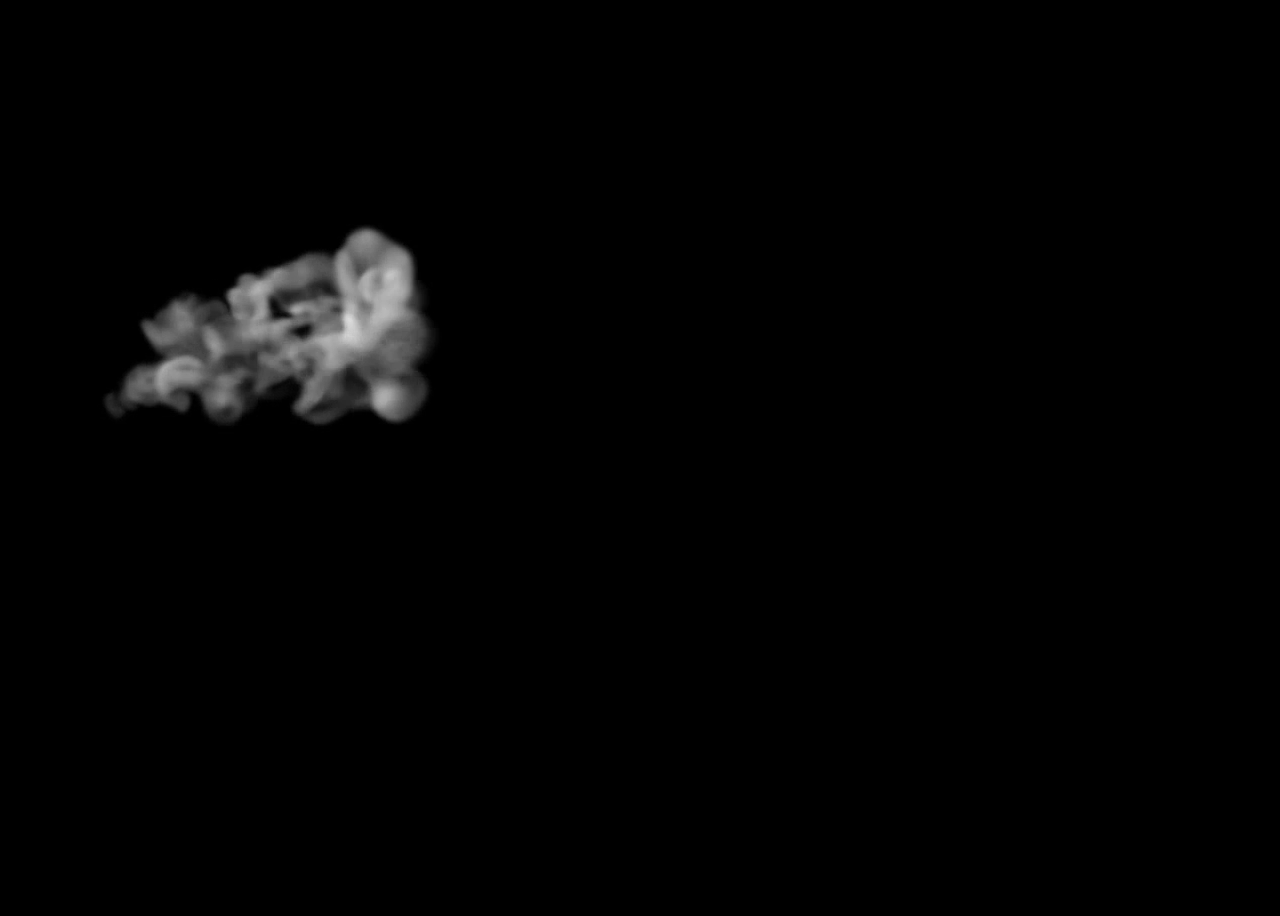
<file: Smoke_animation/index.html>
<!DOCTYPE html>
<html>
    <head>
        <title>Smoke Effect</title>
        <style type="text/css">
        body{
            background: black;
        }
        section{
            height: 100vh;
        }
        video{
            object-fit: cover;
            margin-left: 10px;
        }
        h1{
            position: absolute;
            top: 35%;
            left: 20%;
            color: #ddd;
            font-size: 5em;
            letter-spacing: 0.2em;
        }
        h1 span{
            opacity: 0;
            display: inline-block;
            animation: animate 1s linear forwards;
        }
        @keyframes animate{
            0%{
                opacity:0;
                transform: rotateY(90deg);
                filter: blur(10px);
            }
            100%{
                opacity:1;
                transform: rotateY(0deg);
                filter: blur(0px);
            }
        }
        h1 span:nth-child(1){
            animation-delay:0s ;
        }
        h1 span:nth-child(2){
            animation-delay:1s ;
        }
        h1 span:nth-child(3){
            animation-delay:1.5s ;
        }
        h1 span:nth-child(4){
            animation-delay:2s ;
        }
        h1 span:nth-child(5){
            animation-delay:2.5s ;
        }
        h1 span:nth-child(6){
            animation-delay:3s ;
        }
        h1 span:nth-child(7){
            animation-delay:3.5s ;
        }
        </style>
    </head>
    <body>
        <section>
            <video src="smoke.mp4" autoplay muted></video>            
            <h1>
                <span>S</span>
                <span>A</span>
                <span>M</span>
                <span>Y</span>
                <span>A</span>
                <span>K</span>
                <span>A</span>
            </h1>
        </section>
    </body>
</html>
</file>
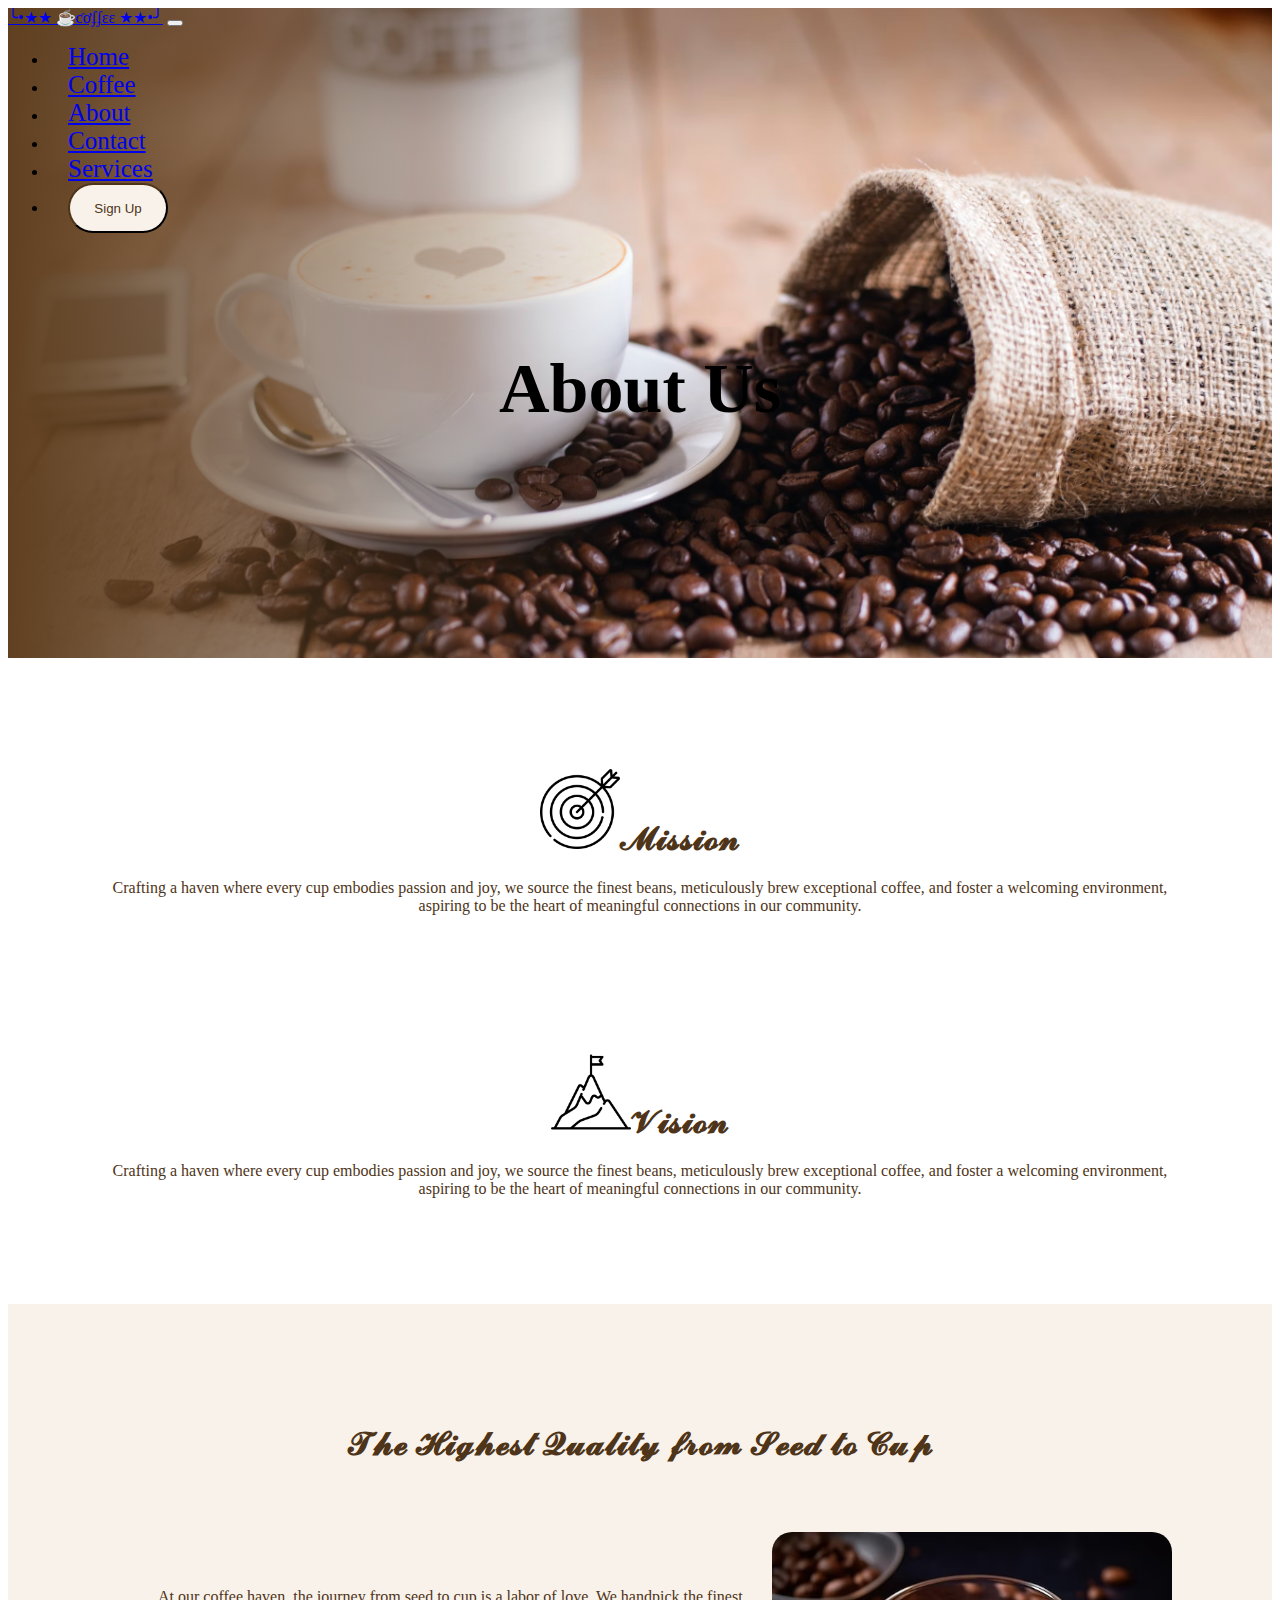
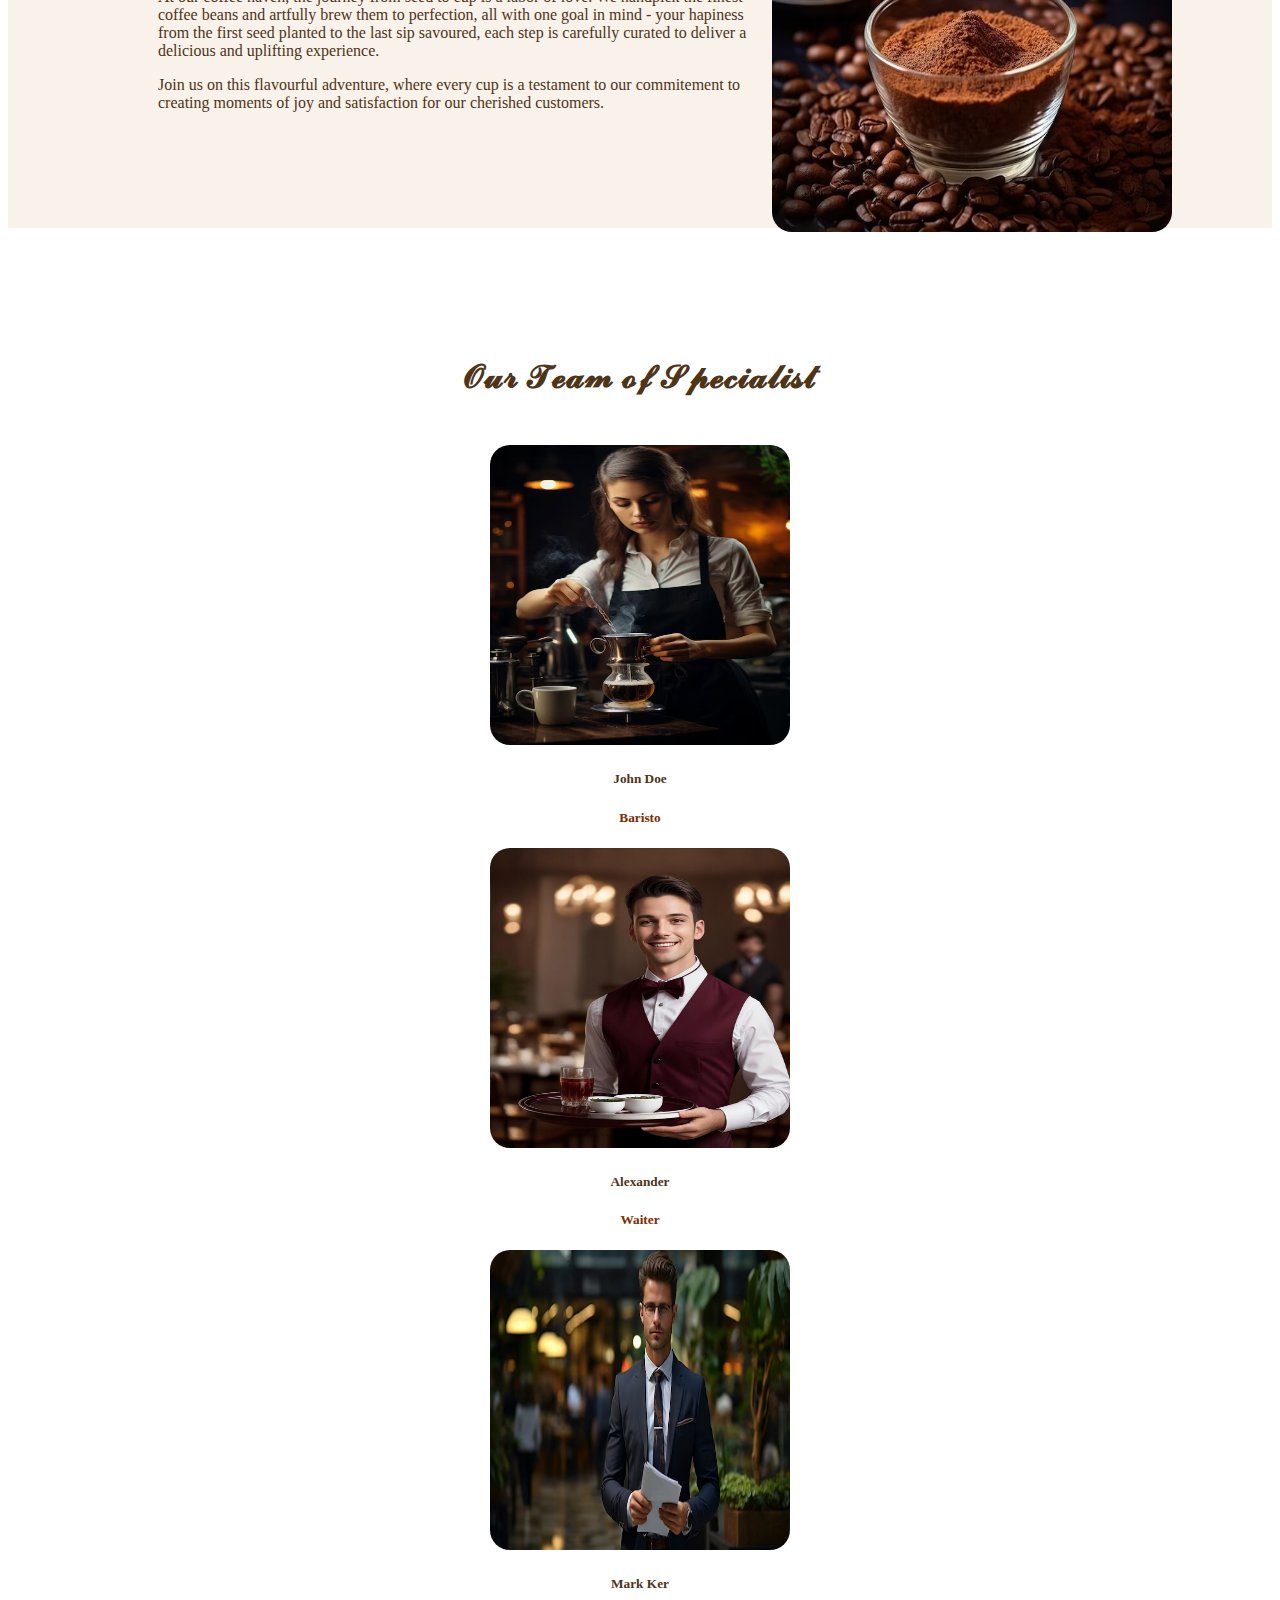
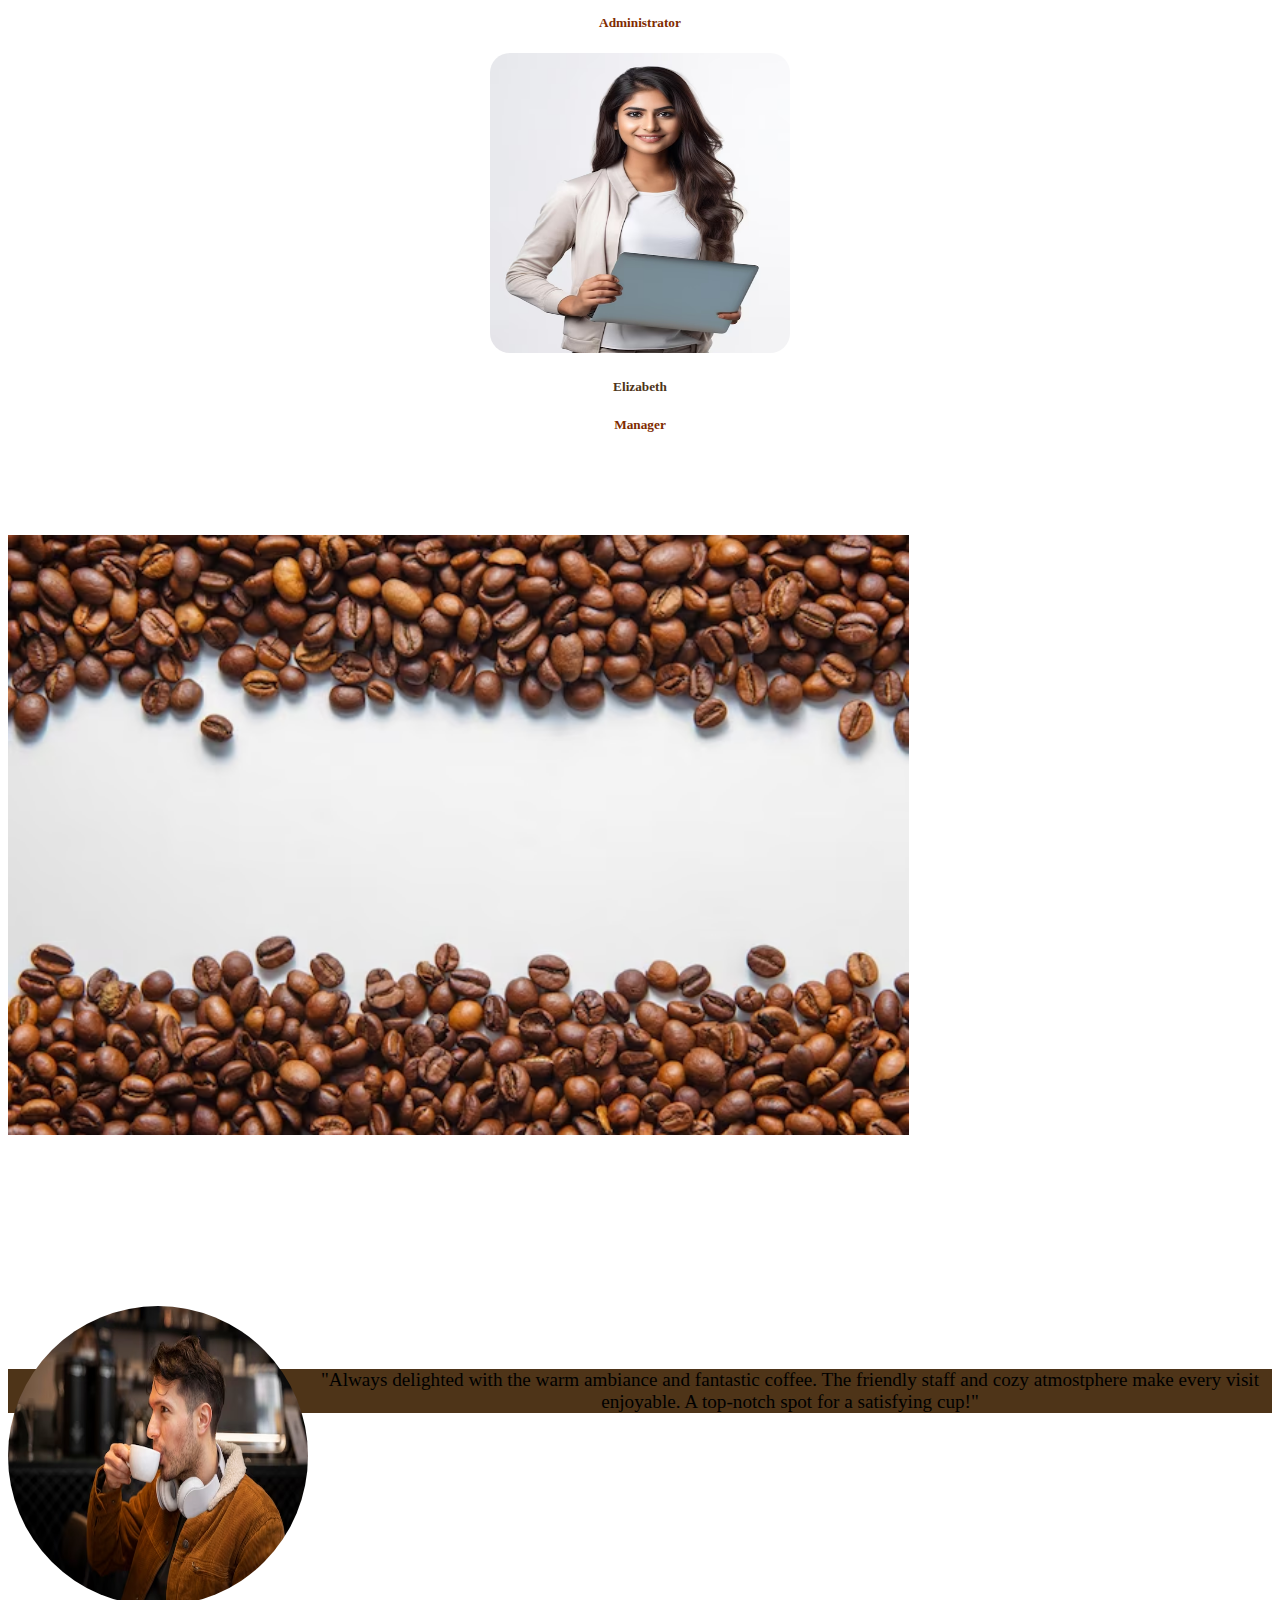
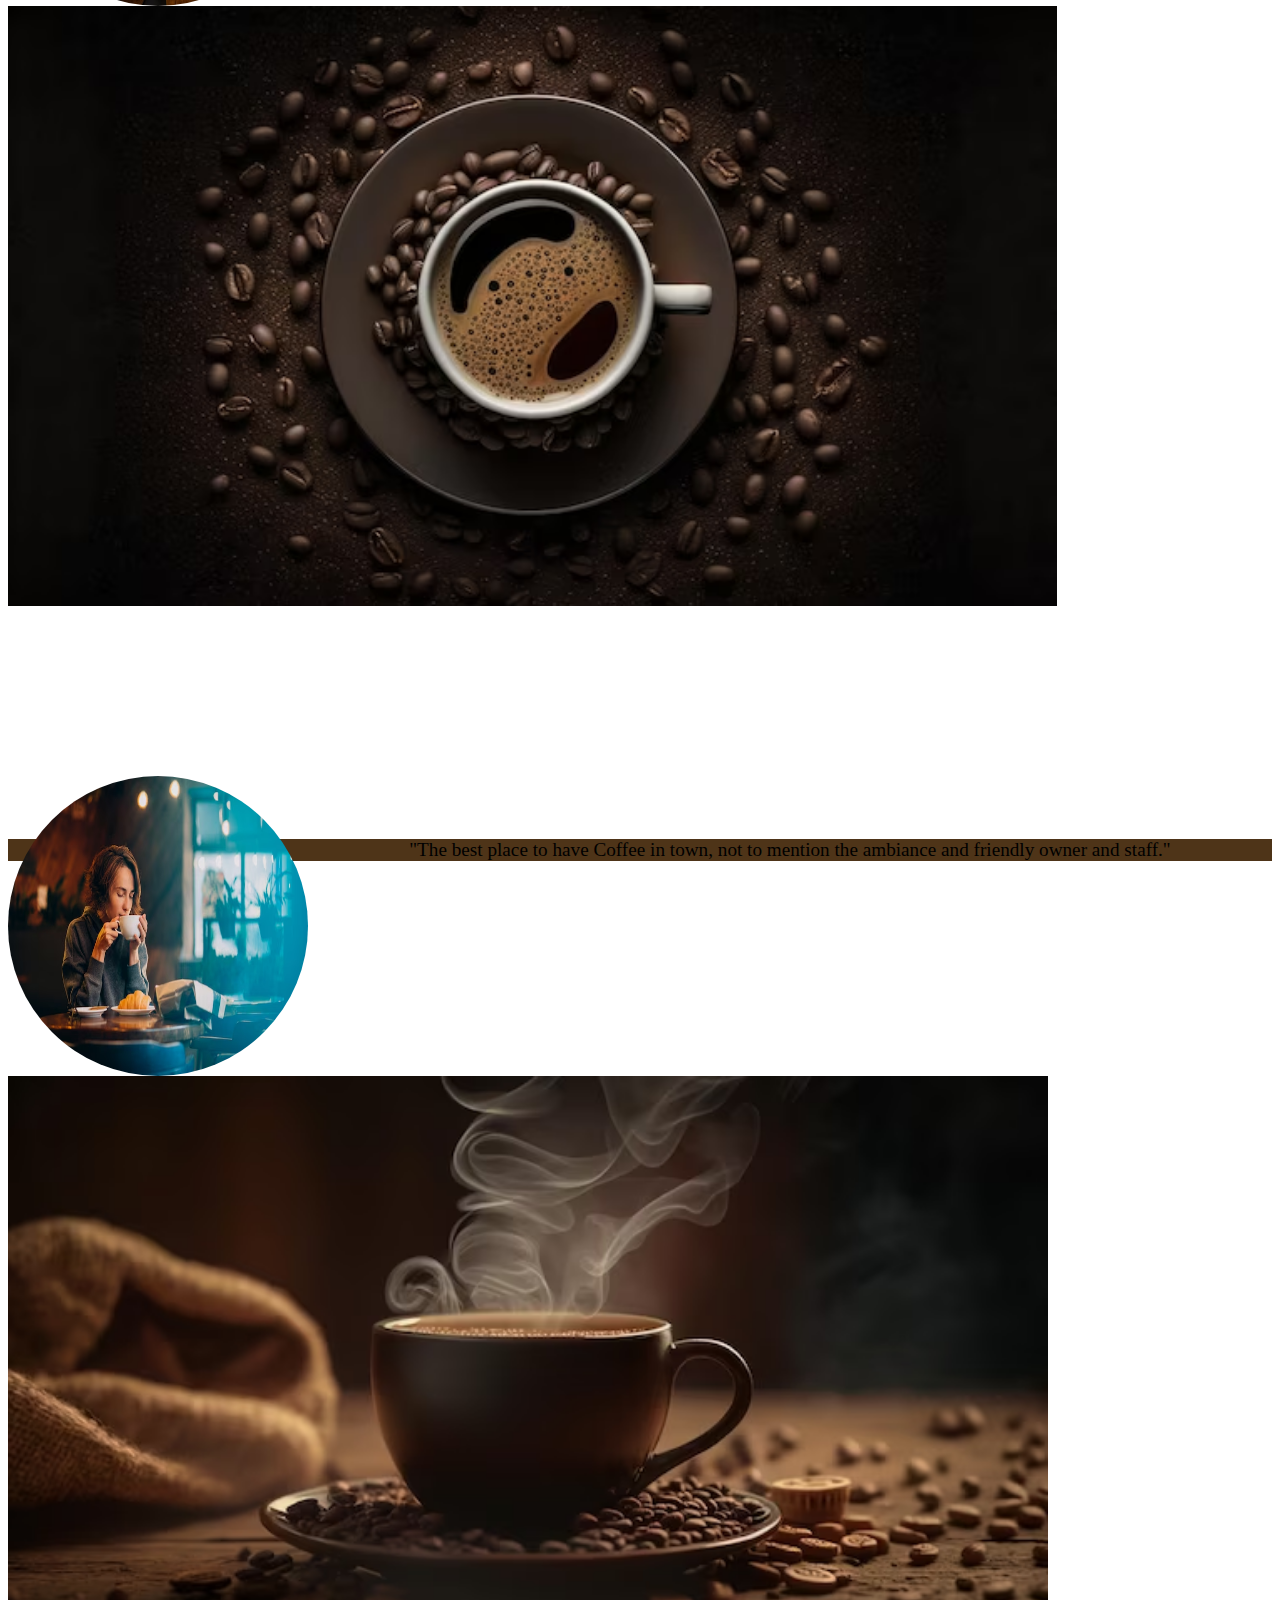
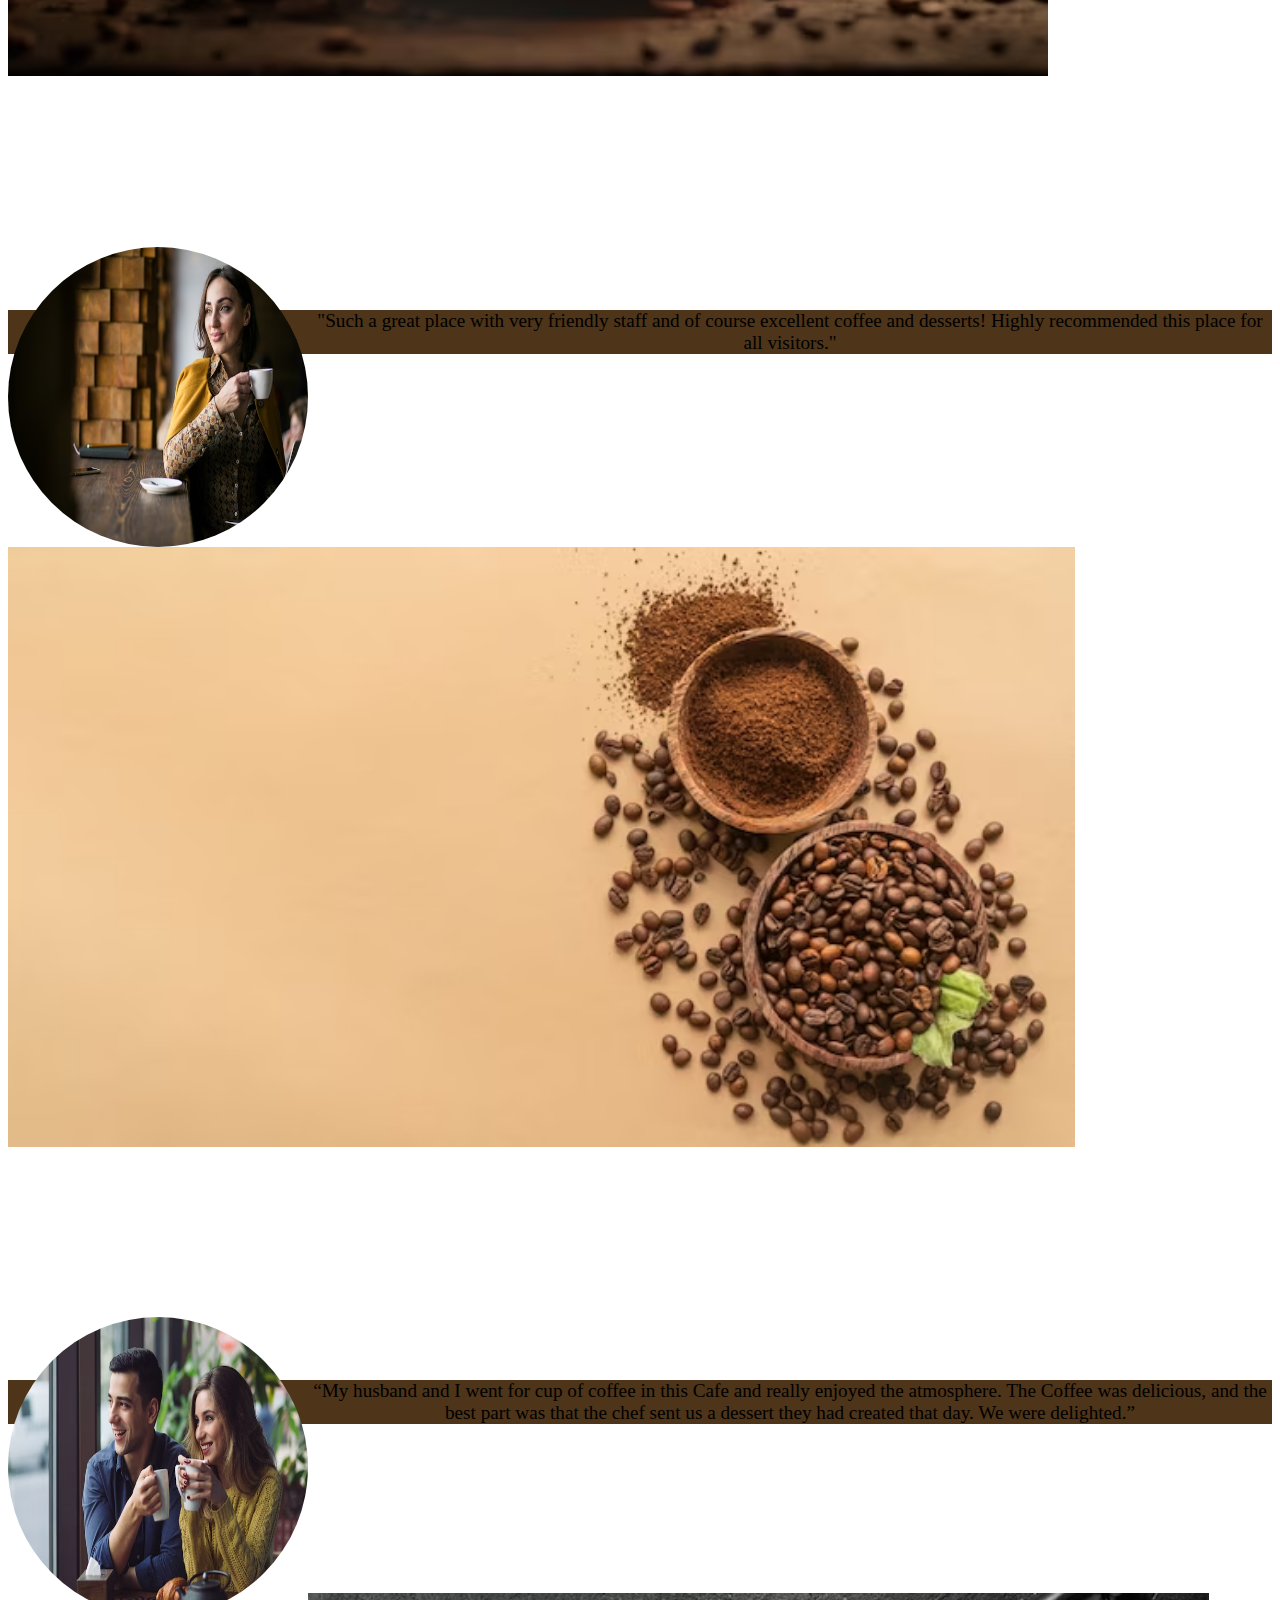
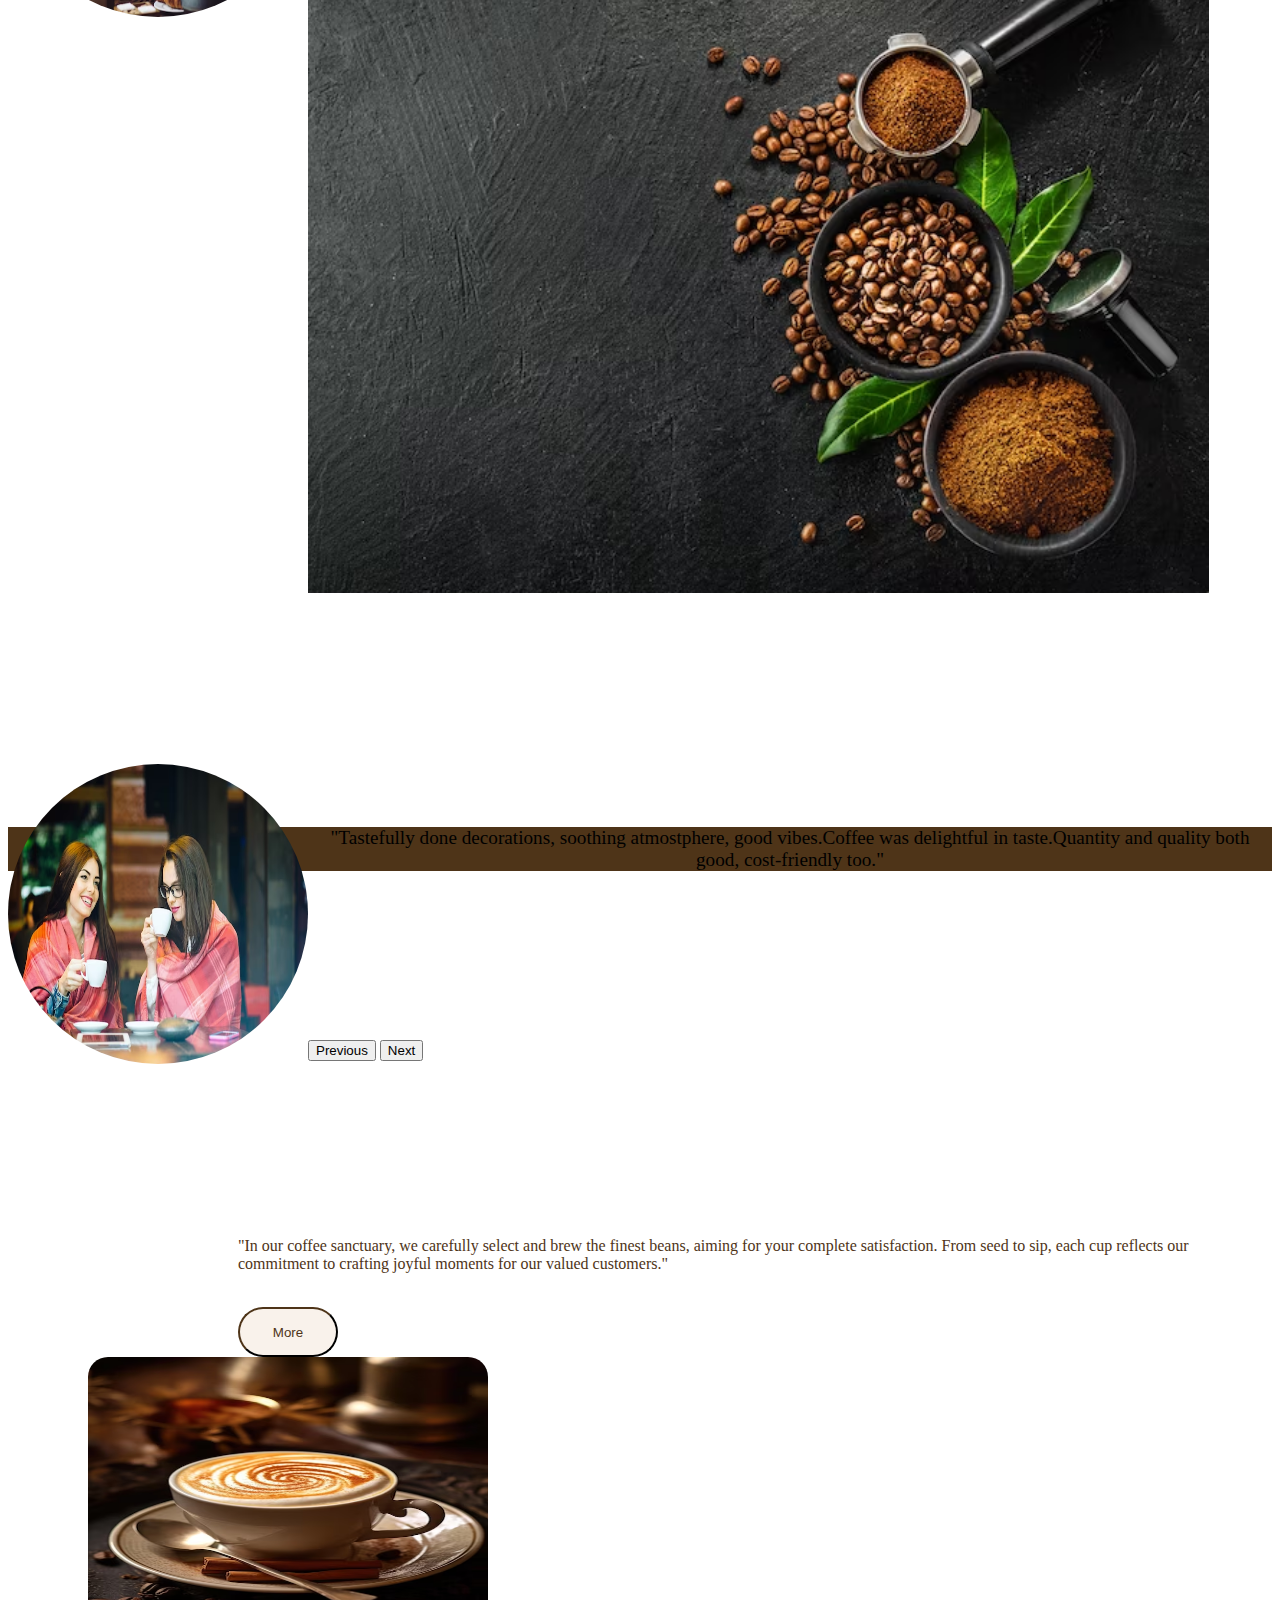
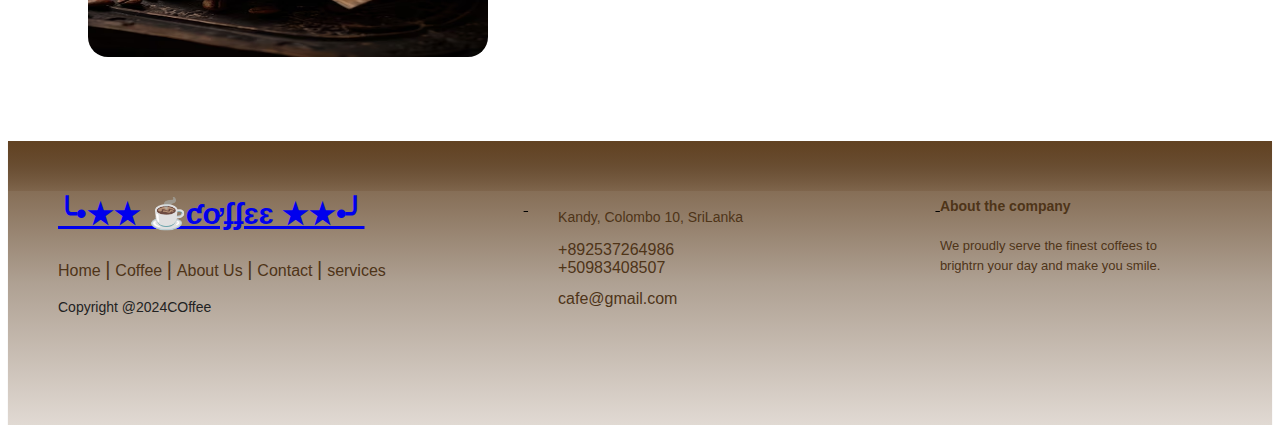
<file: Coffee_index/AboutUs.html>
<!doctype html>
<html lang="en">
    <head>
        <meta charset="utf-8">
        <meta name="viewport" content="width=device-width, initial-scale=1">
        <title>About Us</title>
        <!-- For Font awesome -->
        <link rel="stylesheet"
            href="https://cdnjs.cloudflare.com/ajax/libs/font-awesome/6.5.1/css/all.min.css"
            integrity="sha512-DTOQO9RWCH3ppGqcWaEA1BIZOC6xxalwEsw9c2QQeAIftl+Vegovlnee1c9QX4TctnWMn13TZye+giMm8e2LwA=="
            crossorigin="anonymous" referrerpolicy="no-referrer" />
        <!-- Bootstrap link -->
        <link
            href="https://cdn.jsdelivr.net/npm/bootstrap@5.3.2/dist/css/bootstrap.min.css"
            rel="stylesheet"
            integrity="sha384-T3c6CoIi6uLrA9TneNEoa7RxnatzjcDSCmG1MXxSR1GAsXEV/Dwwykc2MPK8M2HN"
            crossorigin="anonymous">
        <!-- For animated css -->
        <link rel="stylesheet"
            href="https://cdnjs.cloudflare.com/ajax/libs/animate.css/4.1.1/animate.min.css" />
        <!-- For css -->
        <link rel="stylesheet" href="Coffee.css">
    </head>
    <body>
        <!-- <Nav bar part> -->
        <!-- <Header part> -->

        <section>
            <div class="container-fluid">
                <div class="Aboutus_header">
                    <nav class="navbar navbar-expand-lg">
                        <div class="container-fluid">
                            <a class="navbar-brand" href="#">╰•★★ ☕ƈơʄʄɛɛ ★★•╯</a>
                            <button class="navbar-toggler" type="button"
                                data-bs-toggle="collapse"
                                data-bs-target="#navbarNav"
                                aria-controls="navbarNav" aria-expanded="false"
                                aria-label="Toggle navigation">
                                <span class="navbar-toggler-icon"></span>
                            </button>
                            <div class="collapse navbar-collapse" id="navbarNav">
                                <ul class="navbar-nav">
                                    <li class="nav-item">
                                        <a class="nav-link"
                                            aria-current="page" href="Coffee.html">Home</a>
                                    </li>
                                    <li class="nav-item">
                                        <a class="nav-link" href="Coffee.html">Coffee</a>
                                    </li>
                                    <li class="nav-item">
                                        <a class="nav-link" href="AboutUs.html">About</a>
                                    </li>
                                    <li class="nav-item">
                                        <a class="nav-link" href="Contact.html">Contact</a>
                                    </li>
                                    <li class="nav-item">
                                        <a class="nav-link" href="#">Services</a>
                                    </li>
                                    <li class="nav-item">
                                        <a class="nav-link" href="#"><button
                                                type="button"
                                                class="btn btn-warning">Sign Up</button></a>
                                    </li>
                                </ul>
                            </div>
                        </div>
                    </nav>
                    <h1 style="text-align: center; margin: 100px 0;font-size: 70px;">About Us</h1>
                </div>
            </div>
        </section>

        <!-- <Mission, Vission part> -->

        <section>
            <div class="row mission_vision">
                <div class="col m_v">
                    <h1><img src="Images/mission_icon.png" class="img_mv"
                            alt="Mission_icon">𝓜𝓲𝓼𝓼𝓲𝓸𝓷</h1>
                    <p>Crafting a haven where every cup embodies passion and
                        joy, we source the finest beans, meticulously brew
                        exceptional coffee, and foster a welcoming environment,
                        aspiring to be the heart of meaningful connections in
                        our community.</p>
                </div>
                <div class="col m_v">
                    <h1><img src="Images/visison_icon.png" class="img_mv"
                            alt="Vision_icon">𝓥𝓲𝓼𝓲𝓸𝓷</h1>
                    <p>Crafting a haven where every cup embodies passion and
                        joy, we source the finest beans, meticulously brew
                        exceptional coffee, and foster a welcoming environment,
                        aspiring to be the heart of meaningful connections in
                        our community.</p>
                </div>
            </div>
        </section>

        <!-- <Highest Quality from seed to cup> -->

        <section>
            <div class="row coffee_powder">
                <h1 style="margin-bottom: 70px;text-align: center;">𝓣𝓱𝓮
                    𝓗𝓲𝓰𝓱𝓮𝓼𝓽 𝓠𝓾𝓪𝓵𝓲𝓽𝔂 𝓯𝓻𝓸𝓶 𝓢𝓮𝓮𝓭 𝓽𝓸
                    𝓒𝓾𝓹</h1>
                <div class="col">
                    <img src="Images/Coffee_powder.avif" class="img_powder"
                        alt="Coffee_powder">
                </div>
                <div class="col text_powder">
                    <p>At our coffee haven, the journey from seed to cup is a
                        labor of love. We handpick the finest coffee beans and
                        artfully brew them to perfection, all with one goal in
                        mind - your hapiness from the first seed planted to the
                        last sip savoured, each step is carefully curated to
                        deliver a delicious and uplifting experience.</p>
                    <p>Join us on this flavourful adventure, where every cup is
                        a testament to our commitement to creating moments of
                        joy and satisfaction for our cherished customers.</p>
                </div>
            </div>
        </section>

        <!-- <Our team of specialist> -->

        <section>
            <div class="row Full_team">
                <h1 style="text-align: center; margin: 50px; color: #4e3418;">𝓞𝓾𝓻
                    𝓣𝓮𝓪𝓶 𝓸𝓯 𝓢𝓹𝓮𝓬𝓲𝓪𝓵𝓲𝓼𝓽</h1>
                <div class="col team">
                    <img src="Images/Baristo.avif" class="img_team"
                        alt="Baristo">
                    <h5>John Doe</h5>
                    <h5 style="color: rgb(128, 43, 0);">Baristo</h5>
                    <h1><i class="fa-brands fa-square-facebook"></i>
                        <i class="fa-brands fa-square-instagram"></i>
                        <i class="fa-brands fa-square-twitter"></i></h1>
                </div>
                <div class="col team">
                    <img src="Images/waiter.jpg" class="img_team" alt="Waiter">
                    <h5>Alexander</h5>
                    <h5 style="color: rgb(128, 43, 0);">Waiter</h5>
                    <h1><i class="fa-brands fa-square-facebook"></i>
                        <i class="fa-brands fa-square-instagram"></i>
                        <i class="fa-brands fa-square-twitter"></i></h1>
                </div>
                <div class="col team">
                    <img src="Images/Administrator.avif" class="img_team"
                        alt="Administrator">
                    <h5>Mark Ker</h5>
                    <h5 style="color: rgb(128, 43, 0);">Administrator</h5>
                    <h1><i class="fa-brands fa-square-facebook"></i>
                        <i class="fa-brands fa-square-instagram"></i>
                        <i class="fa-brands fa-square-twitter"></i></h1>
                </div>
                <div class="col team">
                    <img src="Images/manager.avif" class="img_team"
                        alt="Manager">
                    <h5>Elizabeth</h5>
                    <h5 style="color: rgb(128, 43, 0);">Manager </h5>
                    <h1><i class="fa-brands fa-square-facebook"></i>
                        <i class="fa-brands fa-square-instagram"></i>
                        <i class="fa-brands fa-square-twitter"></i></h1>
                </div>
            </div>
        </section>

        <!-- <Slideshow of peooples review> -->

        <section>
            <div id="carouselExampleAutoplaying" class="carousel slide"
                data-bs-ride="carousel">
                <div class="carousel-inner">
                    <div class="carousel-item active">
                        <img src="Images/Slide1.avif" class="d-block w-100"
                            alt="Slide1">
                        <div class="carousel-caption">
                            <h1
                                style="color: white; text-align: center;padding-bottom: 70px;">𝓦𝓱𝓪𝓽
                                𝓹𝓮𝓸𝓹𝓵𝓮 𝓼𝓪𝔂 𝓐𝓫𝓸𝓾𝓽 𝓤𝓼</h1>
                            <img src="Images/Sub_slide1.avif" class="sub_slide"><br><br>
                            <p style="background-color:#4e3418;">"Always delighted with the warm ambiance and fantastic coffee. The friendly staff and cozy atmostphere make every visit enjoyable. A top-notch spot for a satisfying cup!"</p>
                        </div> </div>
                    <div class="carousel-item">
                        <img src="Images/Slide2.avif" class="d-block w-100"
                            alt="Slide2">
                        <div class="carousel-caption">
                            <h1
                                style="color: white;text-align: center;padding-bottom: 70px;">𝓦𝓱𝓪𝓽
                                𝓹𝓮𝓸𝓹𝓵𝓮 𝓼𝓪𝔂 𝓐𝓫𝓸𝓾𝓽 𝓤𝓼</h1>
                            <img src="Images/Sub_slide2.avif" class="sub_slide"><br><br>
                            <p style="background-color:#4e3418;">"The best place to have Coffee in town, not to mention the ambiance and friendly owner and staff."</p>
                        </div>
                    </div>
                    <div class="carousel-item">
                        <img src="Images/Slide3.avif" class="d-block w-100"
                            alt="Slide3">
                        <div class="carousel-caption">
                            <h1
                                style="color: white;text-align: center;padding-bottom: 70px;">𝓦𝓱𝓪𝓽
                                𝓹𝓮𝓸𝓹𝓵𝓮 𝓼𝓪𝔂 𝓐𝓫𝓸𝓾𝓽 𝓤𝓼</h1>
                            <img src="Images/Sub_slide3.avif" class="sub_slide"><br><br>
                            <p style="background-color:#4e3418;">"Such a great place with very friendly staff and of course excellent coffee and desserts! Highly recommended this place for all visitors."</p>
                        </div>
                    </div>
                    <div class="carousel-item">
                        <img src="Images/Slide4.avif" class="d-block w-100"
                            alt="Slide4">
                        <div class="carousel-caption">
                            <h1
                                style="color: white;text-align: center;padding-bottom: 70px;">𝓦𝓱𝓪𝓽
                                𝓹𝓮𝓸𝓹𝓵𝓮 𝓼𝓪𝔂 𝓐𝓫𝓸𝓾𝓽 𝓤𝓼</h1>
                            <img src="Images/Sub_slide4.avif" class="sub_slide"><br><br>
                            <p style="background-color:#4e3418;">“My husband and
                                I went for cup of coffee in this Cafe and really
                                enjoyed the atmosphere. The Coffee was
                                delicious, and the best part was that the chef
                                sent us a dessert they had created that day. We
                                were delighted.”</p>
                        </div>
                    </div>
                    <div class="carousel-item">
                        <img src="Images/Slide5.avif" class="d-block w-100"
                            alt="Slide5">
                        <div class="carousel-caption">
                            <h1
                                style="color: white;text-align: center;padding-bottom: 70px;">𝓦𝓱𝓪𝓽
                                𝓹𝓮𝓸𝓹𝓵𝓮 𝓼𝓪𝔂 𝓐𝓫𝓸𝓾𝓽 𝓤𝓼</h1>
                            <img src="Images/Sub_slide5.avif" class="sub_slide"><br><br>
                            <p style="background-color:#4e3418;">"Tastefully done decorations, soothing atmostphere, good vibes.Coffee was delightful in taste.Quantity and quality both good, cost-friendly too."</p>
                        </div>
                    </div>
                </div>
                <button class="carousel-control-prev" type="button"
                    data-bs-target="#carouselExampleAutoplaying"
                    data-bs-slide="prev">
                    <span class="carousel-control-prev-icon" aria-hidden="true"></span>
                    <span class="visually-hidden">Previous</span>
                </button>
                <button class="carousel-control-next" type="button"
                    data-bs-target="#carouselExampleAutoplaying"
                    data-bs-slide="next">
                    <span class="carousel-control-next-icon" aria-hidden="true"></span>
                    <span class="visually-hidden">Next</span>
                </button>
            </div>
        </section>

        <!-- <About Us More part> -->

        <section>
            <div class="row aboutus_more">
                <div class="col aboutus_more_text">
                    <p>"In our coffee sanctuary, we carefully select and brew the finest beans, aiming for your complete satisfaction. From seed to sip, each cup reflects our commitment to crafting joyful moments for our valued customers."</p><br>
                    <button type="button" class="btn bt"
                        style="align-items: center;">More</button>
                </div>
                <div class="col">
                    <img src="Images/Coffee_more.avif" class="aboutus_more_img"
                        alt="Coffee.avif">
                </div>
            </div>
        </section>

            <!-- <footer part> -->

   <section>
    <div class="footer_section">
      <footer class="footer-distributed">
        <!-- Footer left -->
        <div class="footer-left">
          <!-- <img src="images/Hawely_logo.png" alt="Company_logo" width="250px"
            height="150px" style="border-bottom-right-radius: 100px;"> -->
            <a class="navbar-brand" href="#" style="font-size: 30px;">╰•★★ ☕ƈơʄʄɛɛ ★★•╯</a>
          <p class="footer-links">
            <a href="#" class="link-1">Home</a>
            <a href="#">Coffee</a>
            <a href="#">About Us</a>
            <a href="#">Contact</a>
            <a href="#">services</a>
          </p>
          <p class="footer-company-name">Copyright @2024COffee</p>
        </div>
        <!-- Footer center -->
        <div class="footer-center">
          <div>
            <i class="fa fa-map-marker" style="color: aliceblue;"></i>
            <p><span>Kandy, Colombo 10, SriLanka</span></p>
          </div>
          <div>
            <i class="fa fa-phone" style="color: aliceblue;"></i>
            <p>+892537264986<br>+50983408507</p>
          </div>
          <div>
            <i class="fa fa-envelope" style="color: aliceblue;"></i>
            <p><a href="#" style="color: #4e3418;">cafe@gmail.com</a></p>
          </div>
        </div>
        <!-- Footer right -->
        <div class="footer-right">
          <p class="footer-company-about">
            <span>About the company</span>
            We proudly serve the finest coffees to brightrn your day and make you smile.
          </p>
          <div class="footer-icons">
            <a href="#"><i class="fa-brands fa-square-instagram"></i></a>
            <a href="#"> <i class="fa-brands fa-facebook"></i></a>
            <a href="#"> <i class="fa-brands fa-twitter"></i></a>
          </div>
        </div>
      </footer>
    </div>
   </section>

        <script
            src="https://cdn.jsdelivr.net/npm/bootstrap@5.3.2/dist/js/bootstrap.bundle.min.js"
            integrity="sha384-C6RzsynM9kWDrMNeT87bh95OGNyZPhcTNXj1NW7RuBCsyN/o0jlpcV8Qyq46cDfL"
            crossorigin="anonymous"></script>
    </body>
</html>
</file>
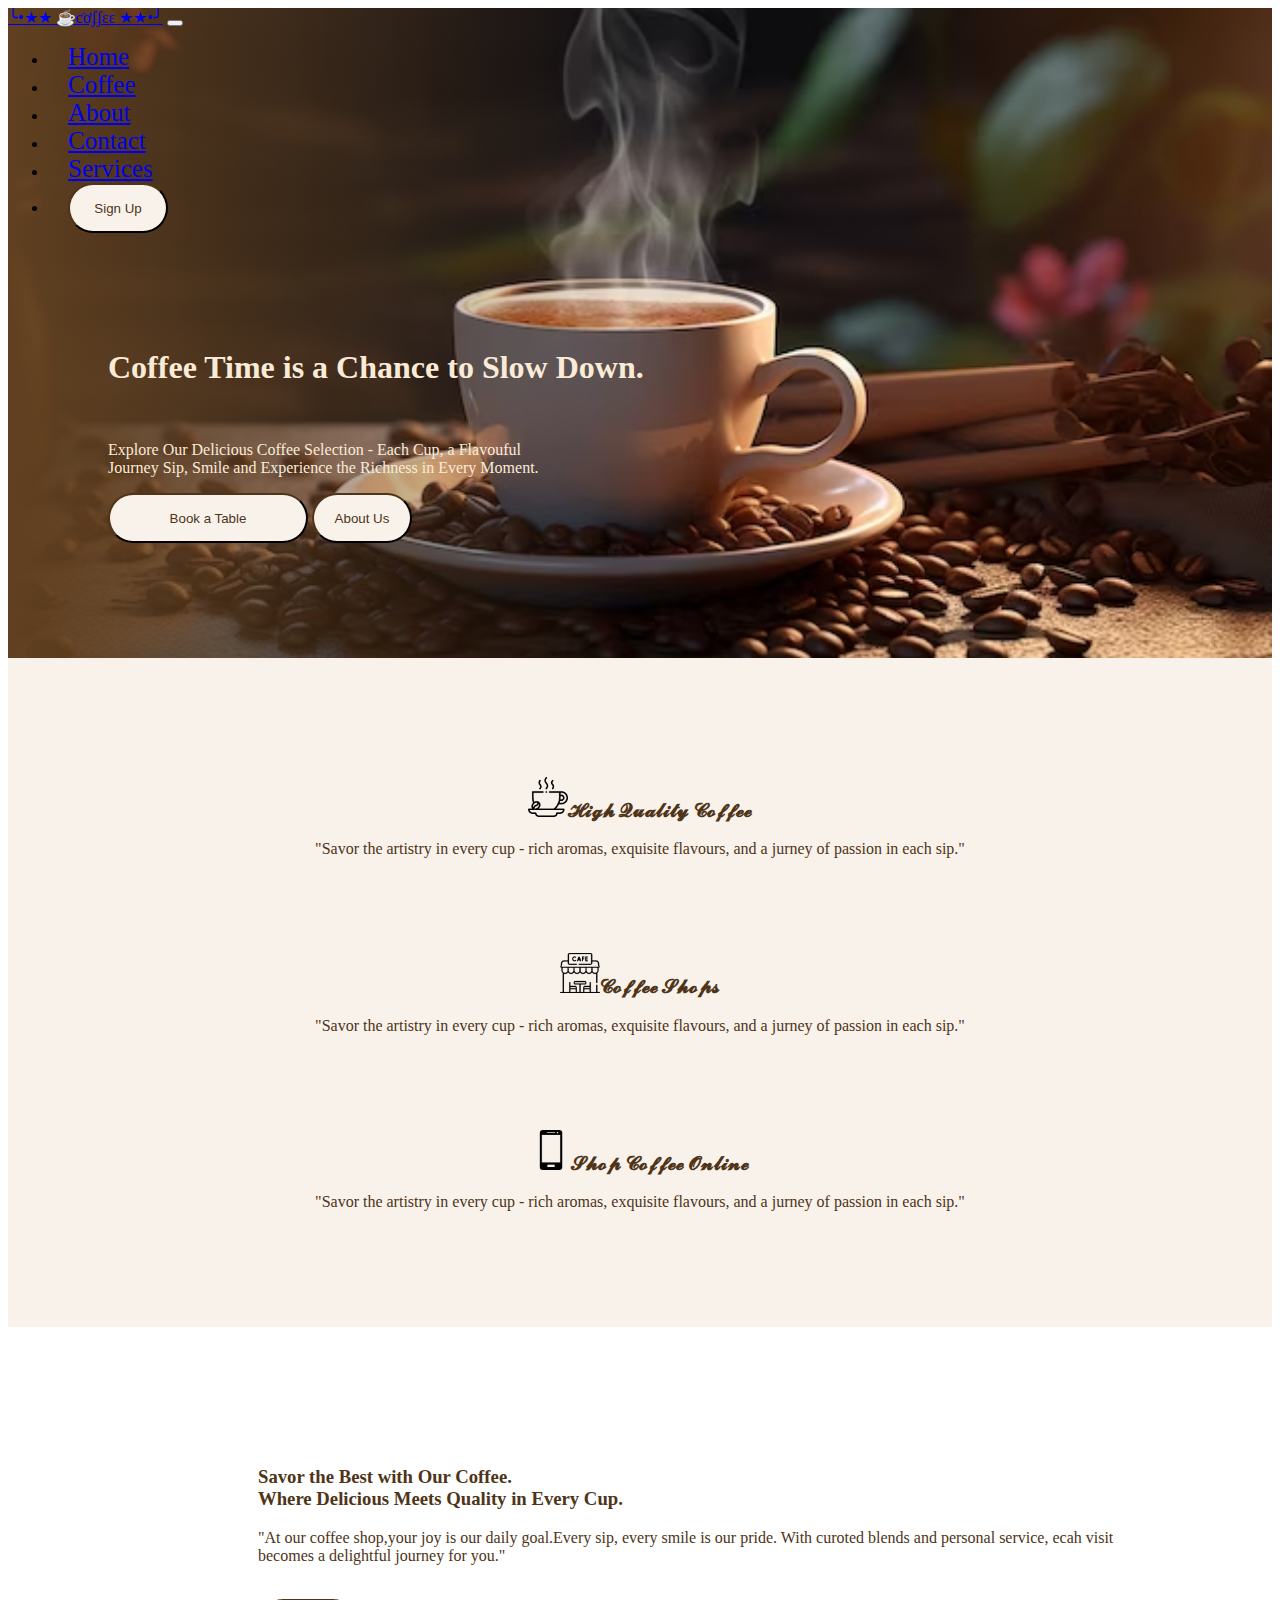
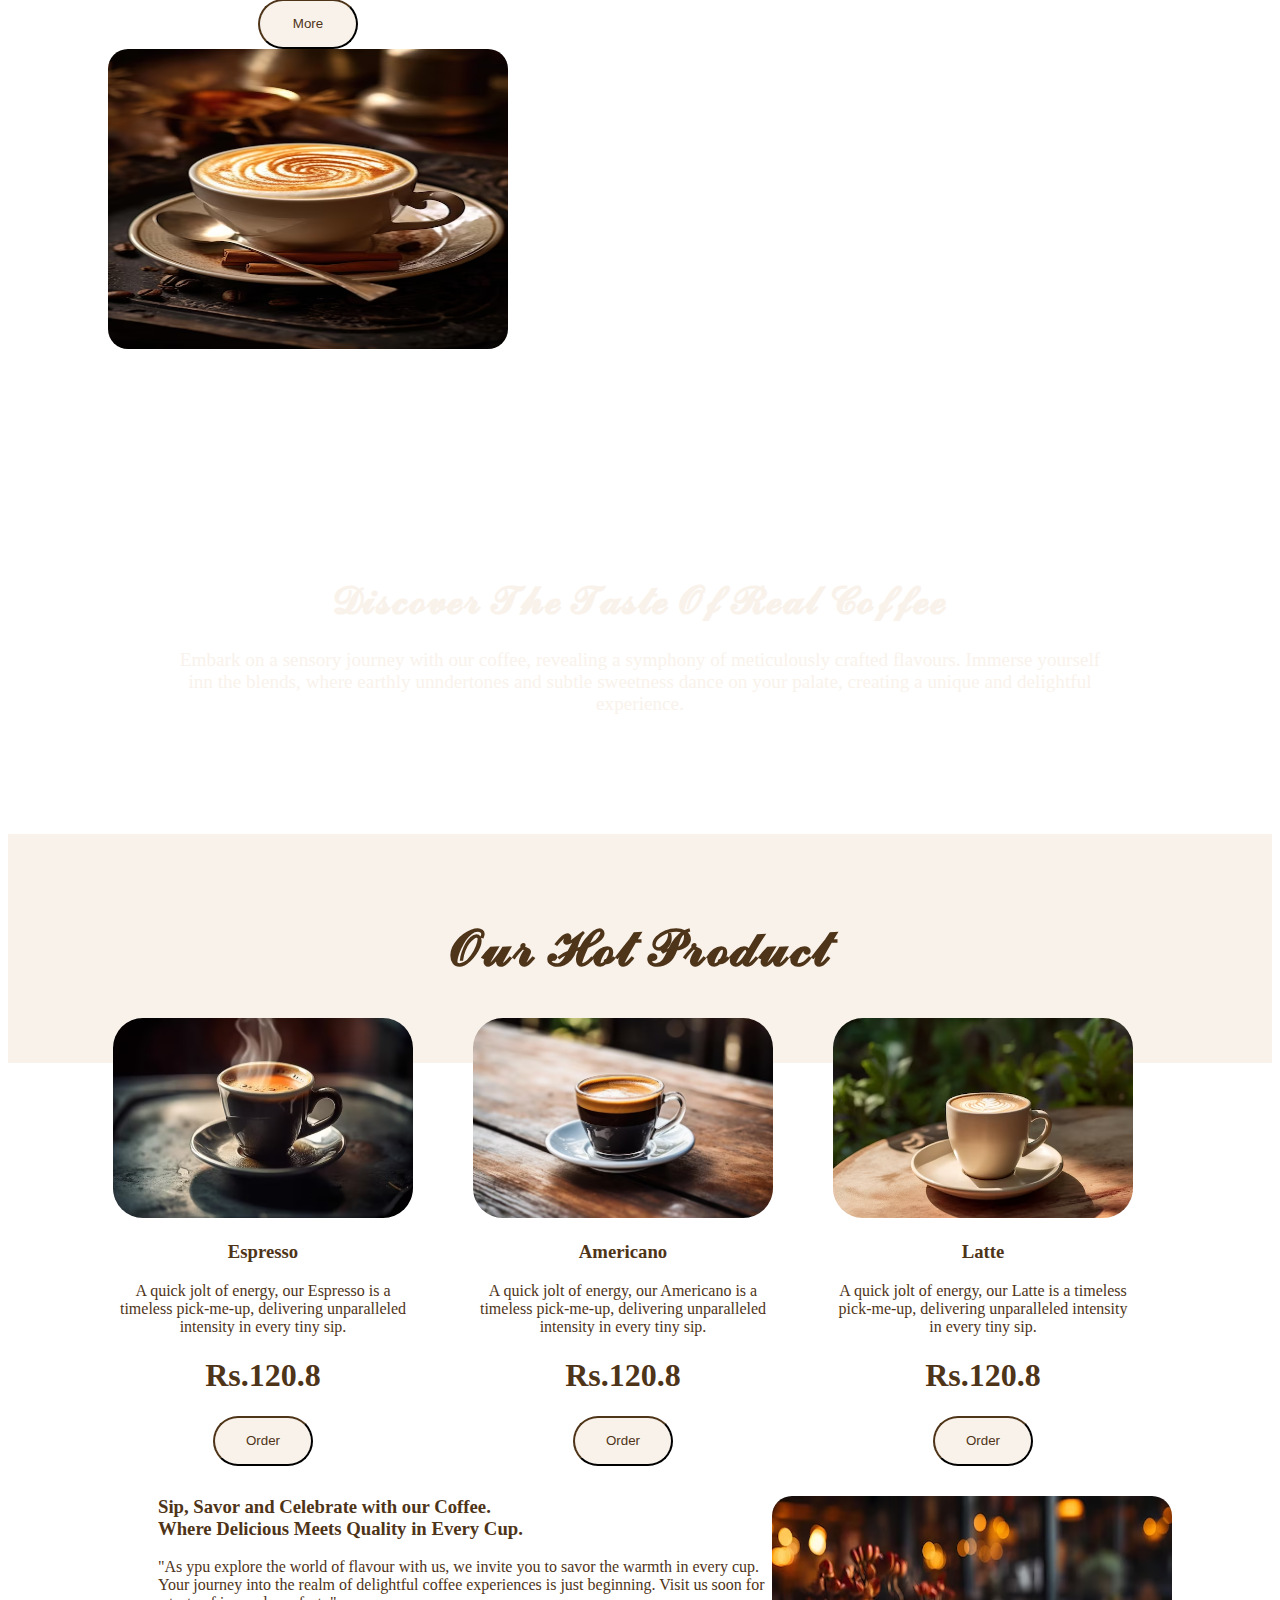
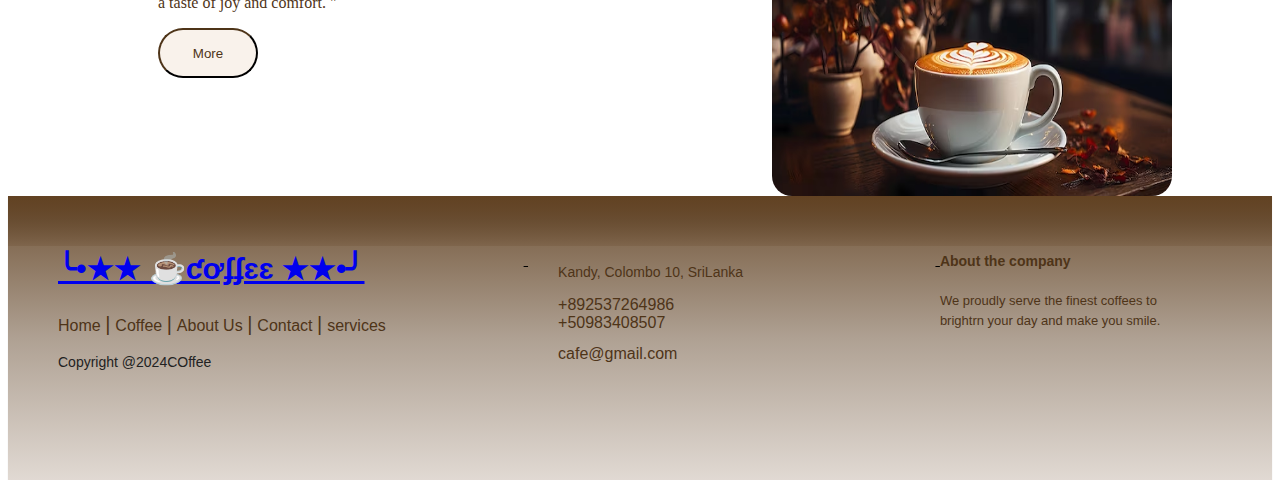
<file: Coffee_index/Coffee.html>
<!doctype html>
<html lang="en">
  <head>
    <meta charset="utf-8">
    <meta name="viewport" content="width=device-width, initial-scale=1">
    <title>Coffee</title>
    <!-- For Font awesome -->
    <link rel="stylesheet"
      href="https://cdnjs.cloudflare.com/ajax/libs/font-awesome/6.5.1/css/all.min.css"
      integrity="sha512-DTOQO9RWCH3ppGqcWaEA1BIZOC6xxalwEsw9c2QQeAIftl+Vegovlnee1c9QX4TctnWMn13TZye+giMm8e2LwA=="
      crossorigin="anonymous" referrerpolicy="no-referrer" />
    <!-- Bootstrap link -->
    <link
      href="https://cdn.jsdelivr.net/npm/bootstrap@5.3.2/dist/css/bootstrap.min.css"
      rel="stylesheet"
      integrity="sha384-T3c6CoIi6uLrA9TneNEoa7RxnatzjcDSCmG1MXxSR1GAsXEV/Dwwykc2MPK8M2HN"
      crossorigin="anonymous">
    <!-- For animated css -->
    <link rel="stylesheet"
      href="https://cdnjs.cloudflare.com/ajax/libs/animate.css/4.1.1/animate.min.css" />
    <!-- For css -->
    <link rel="stylesheet" href="Coffee.css">
  </head>
  <body>

    <!-- <Nav bar part> -->
    <!-- <Header part> -->

    <section>
      <div class="container-fluid ">
        <div class="header">
          <nav class="navbar navbar-expand-lg ">
            <div class="container-fluid">
              <a class="navbar-brand" href="#">╰•★★ ☕ƈơʄʄɛɛ ★★•╯</a>
              <button class="navbar-toggler" type="button"
                data-bs-toggle="collapse" data-bs-target="#navbarNav"
                aria-controls="navbarNav" aria-expanded="false"
                aria-label="Toggle navigation">
                <span class="navbar-toggler-icon"></span>
              </button>
              <div class="collapse navbar-collapse" id="navbarNav">
                <ul class="navbar-nav">
                  <li class="nav-item">
                    <a class="nav-link" aria-current="page" href="Coffee.html">Home</a>
                  </li>
                  <li class="nav-item">
                    <a class="nav-link" href="Coffee.html">Coffee</a>
                  </li>
                  <li class="nav-item">
                    <a class="nav-link" href="AboutUs.html">About</a>
                  </li>
                  <li class="nav-item">
                    <a class="nav-link" href="Contact.html">Contact</a>
                  </li>
                  <li class="nav-item">
                    <a class="nav-link" href="#">Services</a>
                  </li>
                  <li class="nav-item">
                    <a class="nav-link" href="#"><button type="button"
                        class="btn ">Sign Up</button></a>
                  </li>
                </ul>
              </div>
            </div>
          </nav>
          <div class="header_text">
          <h1>Coffee Time is a Chance to Slow Down.</h1><br>
          <p>Explore Our Delicious Coffee Selection - Each Cup, a Flavouful<br>
            Journey Sip, Smile and Experience the Richness in Every Moment. </p>
          <button type="button" class="btn " style="width: 200px;">Book a Table</button>
          <button type="button" class="btn " tyle="width: 200px;">About Us</button>
          </div>
        </div>
      </div>
    </section>

    <!-- <High quality coffee shop online> -->

    <section>
      <div class="row coffee_shop">
        <div class="col coffee_icon">
          <h3> <img src="Images/coffee_icon.png" class="img_icon" alt="Coffee_icon.png">𝓗𝓲𝓰𝓱 𝓠𝓾𝓪𝓵𝓲𝓽𝔂 𝓒𝓸𝓯𝓯𝓮𝓮</h3>
          <p>"Savor the artistry in every cup - rich aromas, exquisite flavours, and a jurney of passion in each sip."</p>
        </div>
        <div class="col coffee_icon">
          <h3><img src="Images/cafe_icon.png" class="img_icon" alt="Cafe_icon.png">𝓒𝓸𝓯𝓯𝓮𝓮 𝓢𝓱𝓸𝓹𝓼</h3>
          <p>"Savor the artistry in every cup - rich aromas, exquisite flavours, and a jurney of passion in each sip."</p>
        </div>
        <div class="col coffee_icon">
          <h3><img src="Images/phone_icon.png" class="img_icon" alt="Phone_icon.png">𝓢𝓱𝓸𝓹 𝓒𝓸𝓯𝓯𝓮𝓮 𝓞𝓷𝓵𝓲𝓷𝓮</h3>
          <p>"Savor the artistry in every cup - rich aromas, exquisite flavours, and a jurney of passion in each sip."</p>
        </div>
      </div>
    </section>

    <!-- <More part> -->

    <section>
      <div class="row coffee_more">
        <div class="col coffee_more_text">
          <h3>Savor the Best with Our Coffee.<br>
            Where Delicious Meets Quality in Every Cup.</h3>
          <p>"At our coffee shop,your joy is our daily goal.Every sip, every smile is our pride. With curoted blends and personal service, ecah visit becomes a delightful journey for you."</p><br>
          <button type="button" class="btn ">More</button>
        </div>
        <div class="col">
          <img src="Images/Coffee_more.avif" class="coffee_more_img" alt="Coffee.avif">
        </div>
      </div>
    </section>

    <!-- <Coffee Quote part> -->

    <section>
      <div class="row quote">
        <h1>𝓓𝓲𝓼𝓬𝓸𝓿𝓮𝓻 𝓣𝓱𝓮 𝓣𝓪𝓼𝓽𝓮 𝓞𝓯 𝓡𝓮𝓪𝓵 𝓒𝓸𝓯𝓯𝓮𝓮</h1>
        <p>Embark on a sensory journey with our coffee, revealing a symphony of
          meticulously crafted flavours.
          Immerse yourself inn the blends, where earthly unndertones and subtle
          sweetness dance on your palate, creating a unique and delightful
          experience.</p>
      </div>
    </section>

    <!-- <Coffee Product Part> -->

    <section>
      <div class="container-fluid">
        <div class="row product ">
          <h2 style="text-align: center; font-size: 50px; margin: 10px;">𝓞𝓾𝓻 𝓗𝓸𝓽 𝓟𝓻𝓸𝓭𝓾𝓬𝓽</h2>
          <div class="col Expresso">
            <img src="Images/Espresso.avif" class="product_img" alt="Espresso.avif">
            <h3>Espresso</h3>
            <p>A quick jolt of energy, our Espresso is a timeless pick-me-up,
              delivering unparalleled intensity in every tiny sip.</p>
            <h1>Rs.120.8</h1>
            <button type="button" class="btn  btn_offer">Order</button>
          </div>
          <div class="col Americano">
            <img src="Images/Americano.avif" class="product_img" alt="Americano.avif">
            <h3>Americano</h3>
            <p>A quick jolt of energy, our Americano is a timeless pick-me-up,
              delivering unparalleled intensity in every tiny sip.</p>
            <h1>Rs.120.8</h1>
            <button type="button" class="btn  btn_offer">Order</button>
          </div>
          <div class="col Latte">
            <img src="Images/Latte.avif" class="product_img" alt="Latte.avif">
            <h3>Latte</h3>
            <p>A quick jolt of energy, our Latte is a timeless pick-me-up,
              delivering unparalleled intensity in every tiny sip.</p>
            <h1>Rs.120.8</h1>
            <button type="button" class="btn  btn_offer">Order</button>
          </div>
        </div>
      </div>
    </section>

    <!-- <More part 2> -->

    <section>
      <div class="row coffee_more2">
        <div class="col">
          <img src="Images/Coffee_more2.avif"  class="coffee_more_img2" alt="Coffee.avif">
        </div>
        <div class="col coffee_more_text2">
          <h3>Sip, Savor and Celebrate with our Coffee.<br>
            Where Delicious Meets Quality in Every Cup.</h3>
          <p>"As ypu explore the world of flavour with us, we invite you to savor the warmth in every cup. Your journey into the realm of delightful coffee experiences is just beginning. Visit us soon for a taste of joy and comfort. "</p>
          <button type="button" class="btn ">More</button>
        </div>
      </div>
    </section>

    <!-- <footer part> -->

   <section>
    <div class="footer_section">
      <footer class="footer-distributed">
        <!-- Footer left -->
        <div class="footer-left">
          <!-- <img src="images/Hawely_logo.png" alt="Company_logo" width="250px"
            height="150px" style="border-bottom-right-radius: 100px;"> -->
            <a class="navbar-brand" href="#" style="font-size: 30px;">╰•★★ ☕ƈơʄʄɛɛ ★★•╯</a>
          <p class="footer-links">
            <a href="#" class="link-1">Home</a>
            <a href="#">Coffee</a>
            <a href="#">About Us</a>
            <a href="#">Contact</a>
            <a href="#">services</a>
          </p>
          <p class="footer-company-name">Copyright @2024COffee</p>
        </div>
        <!-- Footer center -->
        <div class="footer-center">
          <div>
            <i class="fa fa-map-marker" style="color: aliceblue;"></i>
            <p><span>Kandy, Colombo 10, SriLanka</span></p>
          </div>
          <div>
            <i class="fa fa-phone" style="color: aliceblue;"></i>
            <p>+892537264986<br>+50983408507</p>
          </div>
          <div>
            <i class="fa fa-envelope" style="color: aliceblue;"></i>
            <p><a href="#" style="color: #4e3418;">cafe@gmail.com</a></p>
          </div>
        </div>
        <!-- Footer right -->
        <div class="footer-right">
          <p class="footer-company-about">
            <span>About the company</span>
            We proudly serve the finest coffees to brightrn your day and make you smile.
          </p>
          <div class="footer-icons">
            <a href="#"><i class="fa-brands fa-square-instagram"></i></a>
            <a href="#"> <i class="fa-brands fa-facebook"></i></a>
            <a href="#"> <i class="fa-brands fa-twitter"></i></a>
          </div>
        </div>
      </footer>
    </div>
   </section>



    <script
      src="https://cdn.jsdelivr.net/npm/bootstrap@5.3.2/dist/js/bootstrap.bundle.min.js"
      integrity="sha384-C6RzsynM9kWDrMNeT87bh95OGNyZPhcTNXj1NW7RuBCsyN/o0jlpcV8Qyq46cDfL"
      crossorigin="anonymous"></script>
  </body>
</html>
</file>
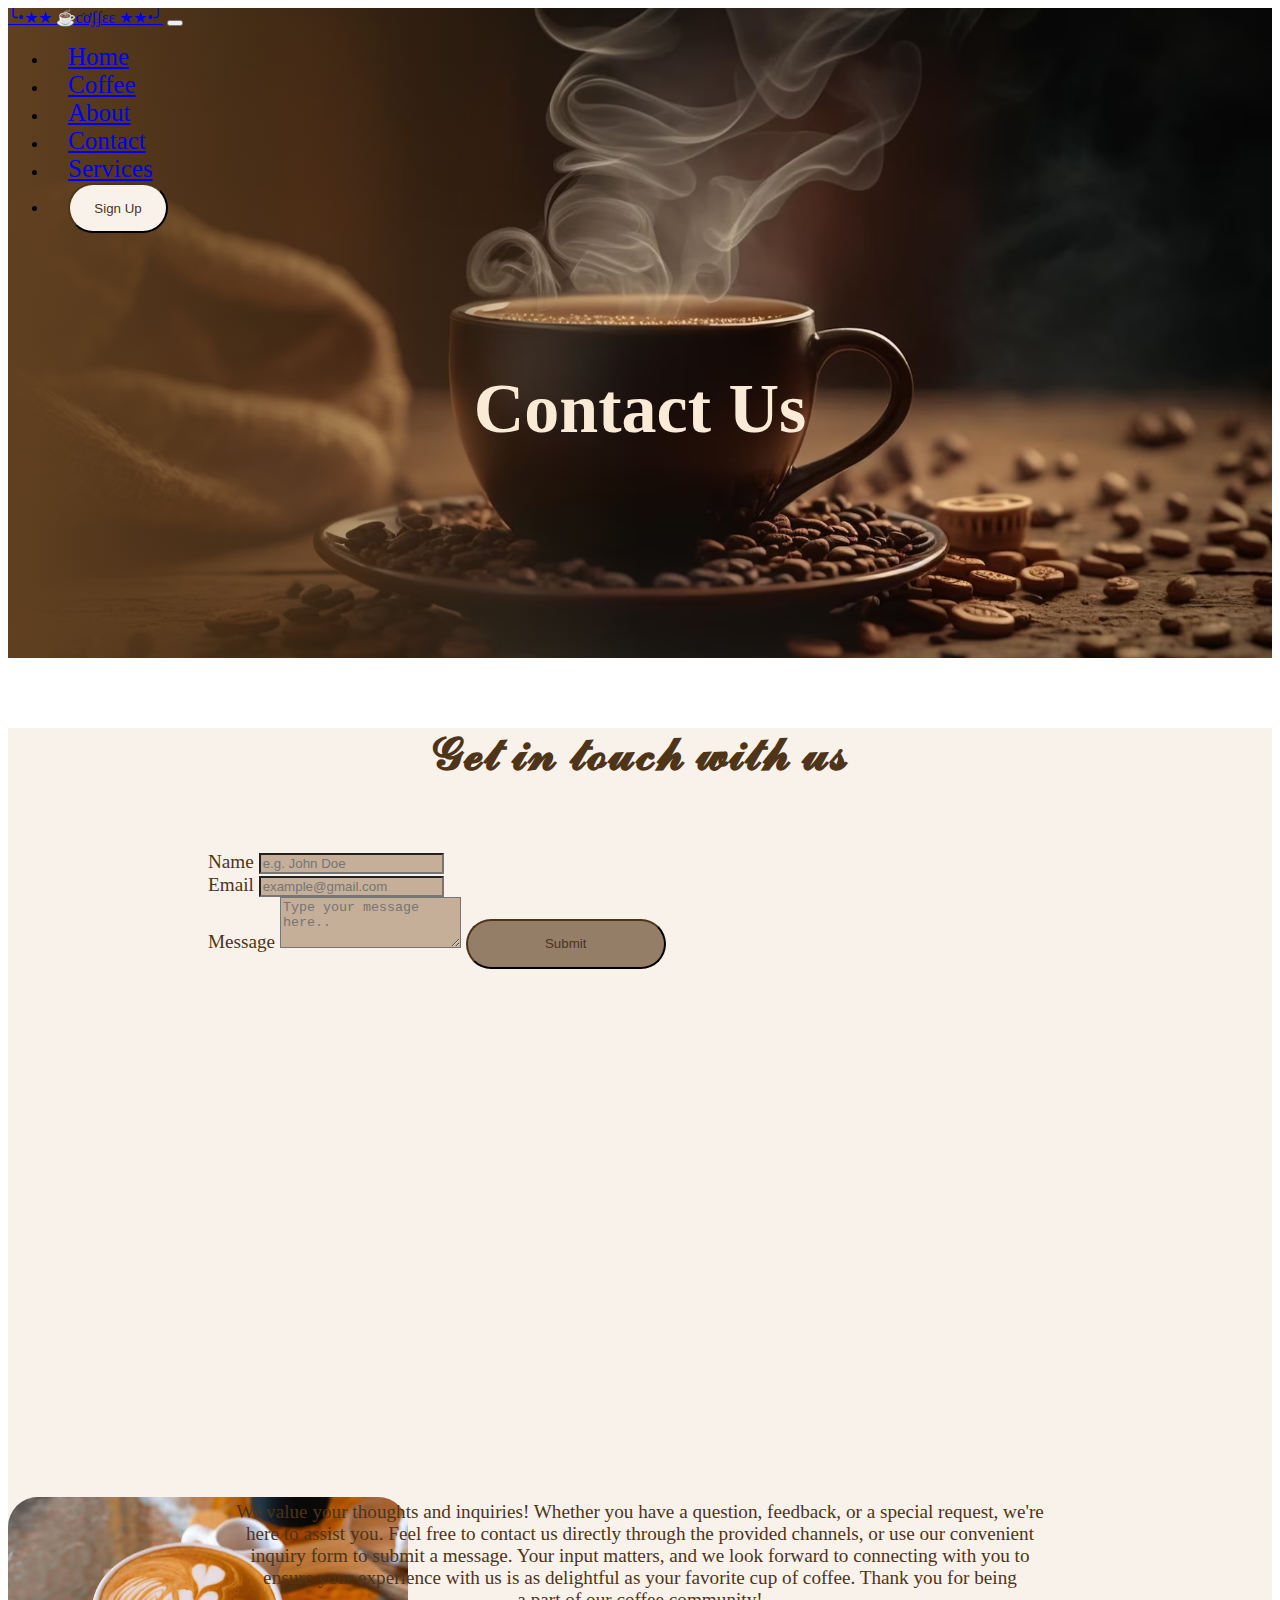
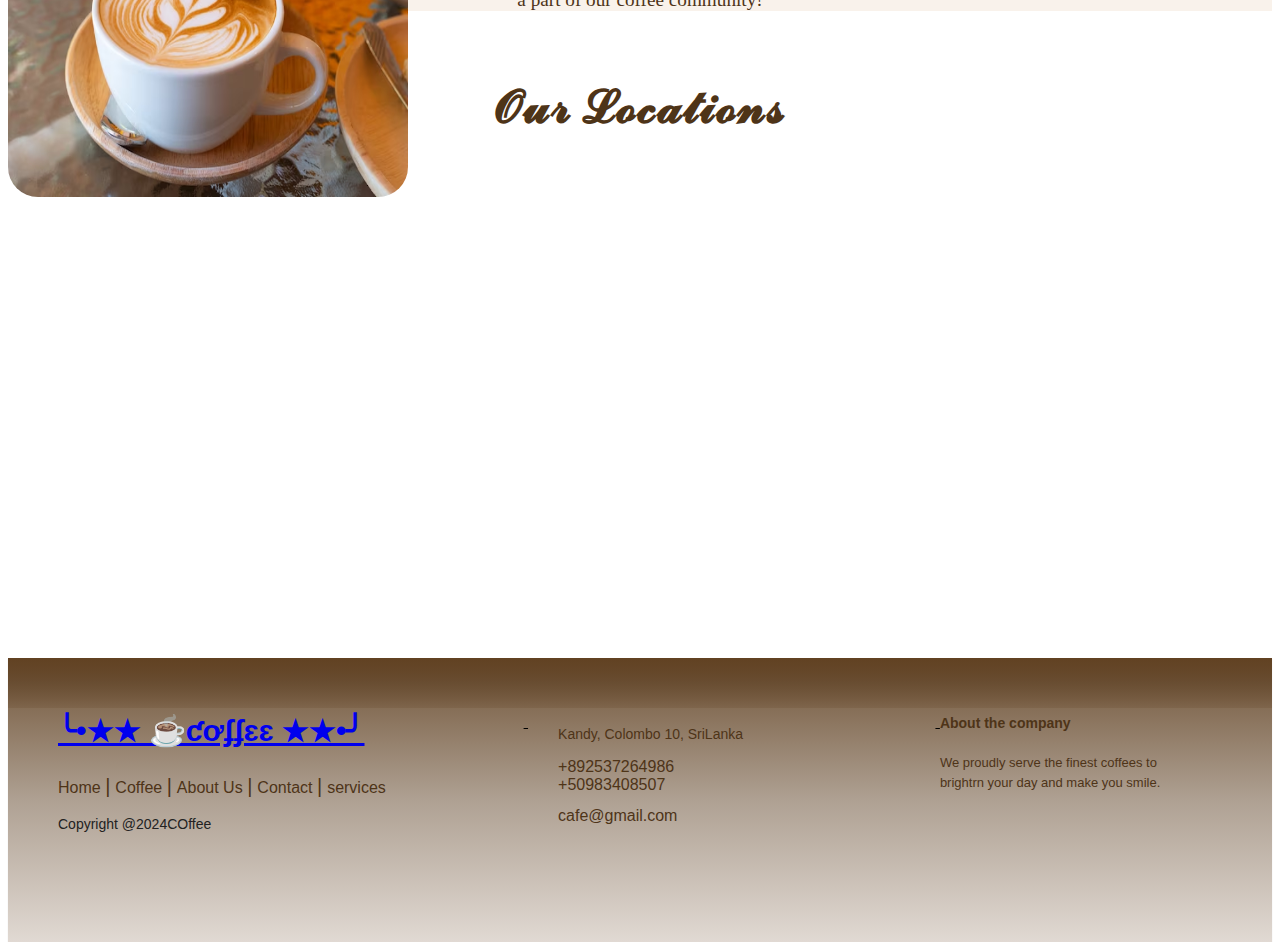
<file: Coffee_index/Contact.html>
<!doctype html>
<html lang="en">
    <head>
        <meta charset="utf-8">
        <meta name="viewport" content="width=device-width, initial-scale=1">
        <title>About Us</title>
        <!-- For Font awesome -->
        <link rel="stylesheet"
            href="https://cdnjs.cloudflare.com/ajax/libs/font-awesome/6.5.1/css/all.min.css"
            integrity="sha512-DTOQO9RWCH3ppGqcWaEA1BIZOC6xxalwEsw9c2QQeAIftl+Vegovlnee1c9QX4TctnWMn13TZye+giMm8e2LwA=="
            crossorigin="anonymous" referrerpolicy="no-referrer" />
        <!-- Bootstrap link -->
        <link
            href="https://cdn.jsdelivr.net/npm/bootstrap@5.3.2/dist/css/bootstrap.min.css"
            rel="stylesheet"
            integrity="sha384-T3c6CoIi6uLrA9TneNEoa7RxnatzjcDSCmG1MXxSR1GAsXEV/Dwwykc2MPK8M2HN"
            crossorigin="anonymous">
        <!-- For animated css -->
        <link rel="stylesheet"
            href="https://cdnjs.cloudflare.com/ajax/libs/animate.css/4.1.1/animate.min.css" />
        <!-- For css -->
        <link rel="stylesheet" href="Coffee.css">
    </head>
    <body>
        <!-- <Nav bar part> -->
        <!-- <Header part> -->

        <section>
            <div class="container-fluid">
                <div class="Contact_header">
                    <nav class="navbar navbar-expand-lg">
                        <div class="container-fluid">
                            <a class="navbar-brand" href="#">╰•★★ ☕ƈơʄʄɛɛ
                                ★★•╯</a>
                            <button class="navbar-toggler" type="button"
                                data-bs-toggle="collapse"
                                data-bs-target="#navbarNav"
                                aria-controls="navbarNav" aria-expanded="false"
                                aria-label="Toggle navigation">
                                <span class="navbar-toggler-icon"></span>
                            </button>
                            <div class="collapse navbar-collapse"
                                id="navbarNav">
                                <ul class="navbar-nav">
                                    <li class="nav-item">
                                        <a class="nav-link"
                                            aria-current="page"
                                            href="Coffee.html">Home</a>
                                    </li>
                                    <li class="nav-item">
                                        <a class="nav-link"
                                            href="Coffee.html">Coffee</a>
                                    </li>
                                    <li class="nav-item">
                                        <a class="nav-link"
                                            href="AboutUs.html">About</a>
                                    </li>
                                    <li class="nav-item">
                                        <a class="nav-link"
                                            href="Contact.html">Contact</a>
                                    </li>
                                    <li class="nav-item">
                                        <a class="nav-link"
                                            href="#">Services</a>
                                    </li>
                                    <li class="nav-item">
                                        <a class="nav-link" href="#"><button
                                                type="button"
                                                class="btn btn-warning">Sign
                                                Up</button></a>
                                    </li>
                                </ul>
                            </div>
                        </div>
                    </nav>
                    <h1
                        style="text-align: center; margin: 120px 0;font-size: 70px;color: antiquewhite;">Contact
                        Us</h1>
                </div>
            </div>
        </section>

        <!-- <Contact details part> -->

        <section>
            <div class="row contact_form">
                <h2
                    style="text-align: center;margin: 70px 0;color: #4e3418;font-size: 45px;">
                    𝓖𝓮𝓽 𝓲𝓷 𝓽𝓸𝓾𝓬𝓱 𝔀𝓲𝓽𝓱 𝓾𝓼</h2>
                <div class="col-6 form">
                    <div class="mb-3" style="width: 500px;">
                        <label for="exampleFormControlInput1"
                            class="form-label">Name</label>
                        <input type="email" class="form-control"
                            id="exampleFormControlInput1"
                            placeholder="e.g. John Doe"
                            style="background-color: #c5af98;">
                    </div>
                    <div class="mb-3" style="width: 500px; ">
                        <label for="exampleFormControlInput1"
                            class="form-label">Email </label>
                        <input type="email" class="form-control"
                            id="exampleFormControlInput2"
                            placeholder="example@gmail.com"
                            style="background-color: #c5af98;">
                    </div>
                    <div class="mb-0" style="width: 500px; height: 600px;">
                        <label for="exampleFormControlTextarea1"
                            class="form-label">Message</label>
                        <textarea class="form-control"
                            id="exampleFormControlTextarea1" rows="3"
                            placeholder="Type your message here.."
                            style="background-color: #c5af98;"></textarea>
                        <input class="btn btn-primary mt-5" type="submit"
                            value="Submit"
                            style="width: 200px;background-color: #947e67;">
                    </div>
                </div>
                <div class="col-6">
                    <img src="Images/contact.avif" class="Contact_img"
                        alt="Coffee">
                </div>
                <p class="contact_text" style="margin-top: -300px;">
                    We value your thoughts and inquiries! Whether you have a
                    question, feedback, or a special request, we're<br> here to
                    assist you. Feel free to contact us directly through the
                    provided channels, or use our convenient<br> inquiry form to
                    submit a message. Your input matters, and we look forward to
                    connecting with you to<br> ensure your experience with us is
                    as
                    delightful as your favorite cup of coffee. Thank you for
                    being<br> a part of our coffee community!</p>
            </div>
        </section>

        <!-- <Map address part> -->

        <section>
            <div class="row">
                <h2
                    style="text-align: center;margin: 70px 0;color: #4e3418;font-size: 45px;">𝓞𝓾𝓻
                    𝓛𝓸𝓬𝓪𝓽𝓲𝓸𝓷𝓼</h2>
                    <iframe src="https://www.google.com/maps/embed?pb=!1m18!1m12!1m3!1d63320.430786484736!2d80.54792525306364!3d7.2945386379765065!2m3!1f0!2f0!3f0!3m2!1i1024!2i768!4f13.1!3m3!1m2!1s0x3ae366266498acd3%3A0x411a3818a1e03c35!2sKandy%2C%20Sri%20Lanka!5e0!3m2!1sen!2sin!4v1703318651344!5m2!1sen!2sin" width="600" height="450" style="border:0;" allowfullscreen="" loading="lazy" referrerpolicy="no-referrer-when-downgrade"></iframe>
            </div>
        </section>

            <!-- <footer part> -->

   <section>
    <div class="footer_section">
      <footer class="footer-distributed">
        <!-- Footer left -->
        <div class="footer-left">
          <!-- <img src="images/Hawely_logo.png" alt="Company_logo" width="250px"
            height="150px" style="border-bottom-right-radius: 100px;"> -->
            <a class="navbar-brand" href="#" style="font-size: 30px;">╰•★★ ☕ƈơʄʄɛɛ ★★•╯</a>
          <p class="footer-links">
            <a href="#" class="link-1">Home</a>
            <a href="#">Coffee</a>
            <a href="#">About Us</a>
            <a href="#">Contact</a>
            <a href="#">services</a>
          </p>
          <p class="footer-company-name">Copyright @2024COffee</p>
        </div>
        <!-- Footer center -->
        <div class="footer-center">
          <div>
            <i class="fa fa-map-marker" style="color: aliceblue;"></i>
            <p><span>Kandy, Colombo 10, SriLanka</span></p>
          </div>
          <div>
            <i class="fa fa-phone" style="color: aliceblue;"></i>
            <p>+892537264986<br>+50983408507</p>
          </div>
          <div>
            <i class="fa fa-envelope" style="color: aliceblue;"></i>
            <p><a href="#" style="color: #4e3418;">cafe@gmail.com</a></p>
          </div>
        </div>
        <!-- Footer right -->
        <div class="footer-right">
          <p class="footer-company-about">
            <span>About the company</span>
            We proudly serve the finest coffees to brightrn your day and make you smile.
          </p>
          <div class="footer-icons">
            <a href="#"><i class="fa-brands fa-square-instagram"></i></a>
            <a href="#"> <i class="fa-brands fa-facebook"></i></a>
            <a href="#"> <i class="fa-brands fa-twitter"></i></a>
          </div>
        </div>
      </footer>
    </div>
   </section>
        <script
            src="https://cdn.jsdelivr.net/npm/bootstrap@5.3.2/dist/js/bootstrap.bundle.min.js"
            integrity="sha384-C6RzsynM9kWDrMNeT87bh95OGNyZPhcTNXj1NW7RuBCsyN/o0jlpcV8Qyq46cDfL"
            crossorigin="anonymous"></script>
    </body>
</html>
</file>
<file: Coffee_index/Coffee.css>
/* <INDEX CSS><INDEX CSS><INDEX CSS><INDEX CSS><INDEX CSS><INDEX CSS><INDEX CSS><INDEX CSS><INDEX CSS><INDEX CSS><INDEX CSS><INDEX CSS> */


/* <!-- <Nav bar part> --> */
/* <!-- <Header part> --> */
.header{
    background-image:
    linear-gradient(90deg, rgba(96, 64, 32,1), rgba(95, 67, 39, 0), rgba(104, 67, 35, 0)),
    url("Images/Header.avif");
     background-size: 100%; 
    height: 650px;
    width: auto;
    /* background-size: cover; */
}
.navbar {
    background-color: transparent;
    overflow: hidden;
    
} 

.nav-link {
    margin: 20px;
    text-align: center;
    font-size:25px;
}

a:visited {
color: white;
}

.navbar-brand:hover{
    background-color: #f9f2eb;
    color: #4e3418;
    border-radius: 30px;
}
.nav-link:hover{
    background-color: #ebd1b7;
    color: #4e3418;
    border-radius: 30px;
}

/* <!-- <High quality coffee shop online> --> */

.coffee_shop{
    height: auto;
    width: auto;
    background-color:#f9f2eb;
    color: #4e3418;
    padding-left: 80px;
    padding-top: 70px;
    padding-right: 80px;
    padding-bottom: 70px;
    text-align: center;
}
.img_icon{
    height: 40px;
    width: 40px;
}
.coffee_icon{
    padding: 30px;
}

/* <!-- <More part> --> */

.coffee_more{
    height: auto;
    width: auto;
    padding: 100px;
    color: #4e3418;
}
.btn-warning{
    border-color: #4e3418;
}
.btn-outline-warning{
    width: 300px;
    height: 50px;
    background-color:#ebd1b7 ;
    color: #4e3418;
    border-radius: 30px;
    border-color: #4e3418;
    margin-top: 30px;
}
.btn:hover{
    background-color: #4e3418;
    color:#ebd1b7;
    border-color: #ebd1b7;
}
.coffee_more_text{
    padding-top: 20px;
    padding-left: 150px;
}
.coffee_more_img{
    height: 300px;
    width: 400px;
    border-radius: 20px;
}
.header_text{
    margin-top: 100px;
    margin-left: 100px;
    color: antiquewhite;
}

/* <!-- <Coffee Quote part> --> */

.quote{
    height: auto;
    width: auto;
    text-align: center;
    font-size: larger;
    color:#f9f2eb;
    padding: 100px;
    padding-left: 170px;
    padding-right: 170px;
    background-image:linear-gradient(90deg, rgba(96, 64, 32,1), rgba(95, 67, 39, 0.6), rgba(104, 67, 35, 0.4)), url("Images/Bg_scroll.avif");
  background-attachment: fixed;
  background-size: 100%;
}

/* <!-- <Coffee Product Part> --> */

.product{
    height: auto;
    width: auto;
    background-color:#f9f2eb;
    color: #4e3418;
    padding: 75px;
}
.product_img{
    width: 300px;
    height: 200px;
    border-radius: 30px;
}
.Expresso{
    height: auto;
    width: 300px;
    float: left;
    margin: 10px;
    padding: 20px;
    text-align: center;
}
.Americano{
    height: auto;
    width: 300px;
    float: left;
    margin: 10px;
    padding: 20px;
    text-align: center;
}
.Latte{
    height: auto;
    width: 300px;
    float: left;
    margin: 10px;
    padding: 20px;
    text-align: center;
}
.btn_offer{
    border-color: #4e3418;
}
/* <!-- <More part 2> --> */

.coffee_more2{
    height: auto;
    width: auto;
    padding: 100px;
    color: #4e3418;
}
.btn{
    width: 100px;
    height: 50px;
    background-color:#f9f2eb ;
    color: #4e3418;
    border-radius: 30px;
}
.btn:hover{
    background-color: #4e3418;
    color:#f9f2eb;
}
.coffee_more_text2{
    padding-top: 20px;
    padding-right: 130px;
    padding-left: 50px;
}
.coffee_more_img2{
    height: 300px;
    width: 400px;
    border-radius: 20px;
    float: right;
}

/* <ABOUT US CSS><ABOUT US CSS><ABOUT US CSS><ABOUT US CSS><ABOUT US CSS><ABOUT US CSS><ABOUT US CSS><ABOUT US CSS><ABOUT US CSS> */


/* <!-- <Nav bar part> --> */
/* <!-- <Header part> --> */
.Aboutus_header{
    background-image:
    linear-gradient(90deg, rgba(96, 64, 32,1), rgba(95, 67, 39, 0), rgba(104, 67, 35, 0)),
    url("Images/AboutUS_header.avif");
    height: 650px;
    background-size: 100%;
}
.navbar {
    background-color: transparent;
    overflow: hidden;
    
} 

.nav-link {
    margin: 20px;
    text-align: center;
    font-size:25px;
}

a:visited {
color: white;
}

a:hover {
    background-color: rgb(68, 29, 29);
}
.navbar-brand:hover{
    background-color: #f9f2eb;
    color: #4e3418;
    border-radius: 30px;
}
.nav-link:hover{
    background-color: #f9f2eb;
    color: #4e3418;
    border-radius: 30px;
}
.btn-warning{
    border-color: #4e3418;
}
.btn:hover{
    background-color: #4e3418;
    color:#ebd1b7;
    border-color: #ebd1b7;
}

/* <!-- <Mission, Vission part> --> */

.mission_vision{
    text-align: center;
    color: #4e3418;
    padding: 40px;

}
.img_mv{
    height: 80px;
    width: 80px;
}
.m_v{
    padding: 50px;
}

/* <!-- <Highest Quality from seed to cup> --> */

.coffee_powder{
    height: auto;
    width: auto;
    padding: 100px;
    color: #4e3418;
    background-color: #f9f2eb;
}
.img_powder{
    height: 300px;
    width: 400px;
    border-radius: 20px;
    float: right;
}
.text_powder{
    padding-top: 40px;
    padding-right: 130px;
    padding-left: 50px;
    font-size: medium;
}

/* <!-- <Our team of specialist> --> */

.Full_team{
   /* padding:top/bottom left/right; */
    padding: 80px 80px;
}
.team{
text-align: center;
color: #4e3418;
}
.img_team{
    height: 300px;
    width: 300px;
    border-radius: 20px;
}
.fa-brands{
    cursor: pointer;
}

/* <!-- <Slideshow of peooples review> --> */

.d-block{
    width: auto;
    height: 600px;
    
}
.carousel-caption{
    padding-bottom: 150px;
    text-align: center;
    font-size: larger;
}

.sub_slide{
    height: 300px;
    width:300px;
    border-radius: 200px;
    float: left;
}

/* <!-- <About Us More part> --> */

.aboutus_more{
    height: auto;
    width: auto;
    padding: 80px;
    color: #4e3418;
}
.btn{
    width: 100px;
    height: 50px;
    background-color:#f9f2eb ;
    color: #4e3418 ;
    border-color:#4e3418 ;
    border-radius: 30px;
}
.btn:hover{
    background-color:#f9f2eb ;
    color:#4e3418;
}
.aboutus_more_text{
    padding-top: 80px;
    padding-left: 150px;
}
.aboutus_more_img{
    height: 300px;
    width: 400px;
    border-radius: 20px;
}

/* <CONTACT CSS><CONTACT CSS><CONTACT CSS><CONTACT CSS><CONTACT CSS><CONTACT CSS><CONTACT CSS><CONTACT CSS><CONTACT CSS><CONTACT CSS> */
.Contact_header{
    background-image:
    linear-gradient(90deg, rgba(96, 64, 32,1), rgba(95, 67, 39, 0), rgba(104, 67, 35, 0)),
    url("Images/Contact_Header.avif");
    height: 650px;
    background-size: 100%;
}

.contact_form{
    background-color:#f9f2eb ;
}
.form{
    padding-left: 200px;
    font-size: larger;
    color: #4e3418;
}

.Contact_img{
    width: 400px;
    height: 300px;
    border-radius: 30px;
    /* padding-right: 50px; */
}

.contact_text{
    margin-top: -300px;
    color: #4e3418;
    /* margin: 40px 50px; */
    text-align: center;
    font-size: larger;
    
}

/* <!-- <footer part> --> */

.footer_section {
    width: 100%;
    display: inline-block;
    
    background-image:
    linear-gradient( rgba(96, 64, 32,0.9), rgba(45, 29, 13, 0.5), rgba(104, 67, 35, 0.2));
    height: 50px;
    text-align: center;
    font-size: 22px;
    font-weight: 700;
    text-decoration: underline;
}

.footer-distributed {
    background-color: 4e3418;
    background-image:
    linear-gradient( rgba(96, 64, 32,0.9), rgba(95, 67, 39, 0.5), rgba(104, 67, 35, 0.2));
    box-shadow: 0 1px 1px 0 rgba(0, 0, 0, 0.12);
    box-sizing: border-box;
    width: 100%;
    text-align: left;
    font: bold 16px sans-serif;
    padding: 55px 50px;
}

.footer-distributed .footer-left,
.footer-distributed .footer-center,
.footer-distributed .footer-right {
    display: inline-block;
    vertical-align: top;
}

/* Footer left */

.footer-distributed .footer-left {
    width: 40%;
}

/* The company logo */

.footer-distributed h3 {
    color: #4e3418;
    font: normal 36px 'Open Sans', cursive;
    margin: 0;
}

.footer-distributed h3 span {
    color: lightseagreen;
}

/* Footer links */

.footer-distributed .footer-links {
    color: #4e3418;
    margin: 20px 0 12px;
    padding: 0;
}
.footer-distributed .footer-links a:hover{
    background-color: #ebd1b7;
}

.footer-distributed .footer-links a {
    display: inline-block;
    line-height: 1.8;
    font-weight: 400;
    text-decoration: none;
    color: inherit;
}

.footer-distributed .footer-company-name {
    color: #222;
    font-size: 14px;
    font-weight: normal;
    margin: 0;
}

/* Footer Center */

.footer-distributed .footer-center {
    width: 35%;
}
.footer-distributed .footer-center a:hover{
    background-color: #ebd1b7;
}

.footer-distributed .footer-center i {
    background-color: black;
    color:#4e3418;
    font-size: 25px;
    width: 38px;
    height: 38px;
    border-radius: 50%;
    text-align: center;
    line-height: 42px;
    margin: 10px 15px;
    vertical-align: middle;
}

.footer-distributed .footer-center i.fa-envelope {
    font-size: 17px;
    line-height: 38px;
}

.footer-distributed .footer-center p {
    display: inline-block;
    color: #4e3418;
    font-weight: 400;
    vertical-align: middle;
    margin: 0;
}

.footer-distributed .footer-center p span {
    display: block;
    font-weight: normal;
    font-size: 14px;
    line-height: 2;
}

.footer-distributed .footer-center p a {
    color: lightseagreen;
    text-decoration: none;
    ;
}

.footer-distributed .footer-links a:before {
    content: "|";
    font-weight: 300;
    font-size: 20px;
    left: 0;
    color: #4e3418;
    display: inline-block;
    padding-right: 5px;
}

.footer-distributed .footer-links .link-1:before {
    content: none;
}

/* Footer Right */

.footer-distributed .footer-right {
    width: 20%;
}
.footer-distributed .footer-right  a:hover{
    background-color: #ebd1b7;
}

.footer-distributed .footer-company-about {
    line-height: 20px;
    color: #4e3418;
    font-size: large;
    font-size: 13px;
    font-weight: normal;
    margin: 0;
}

.footer-distributed .footer-company-about span {
    display: block;
    color: #4e3418;
    font-size: 14px;
    font-weight: bold;
    margin-bottom: 20px;
}

.footer-distributed .footer-icons {
    margin-top: 25px;

}

.footer-distributed .footer-icons a {
    display: inline-block;
    width: 55px;
    height: 55px;
    cursor: pointer;
    /* background-color:  #33383b; */
    border-radius: 2px;

    font-size: 50px;
    color: black;
    text-align: center;
    line-height: 35px;

    margin-right: 10px;
    margin-bottom: 10px;
}
</file>
